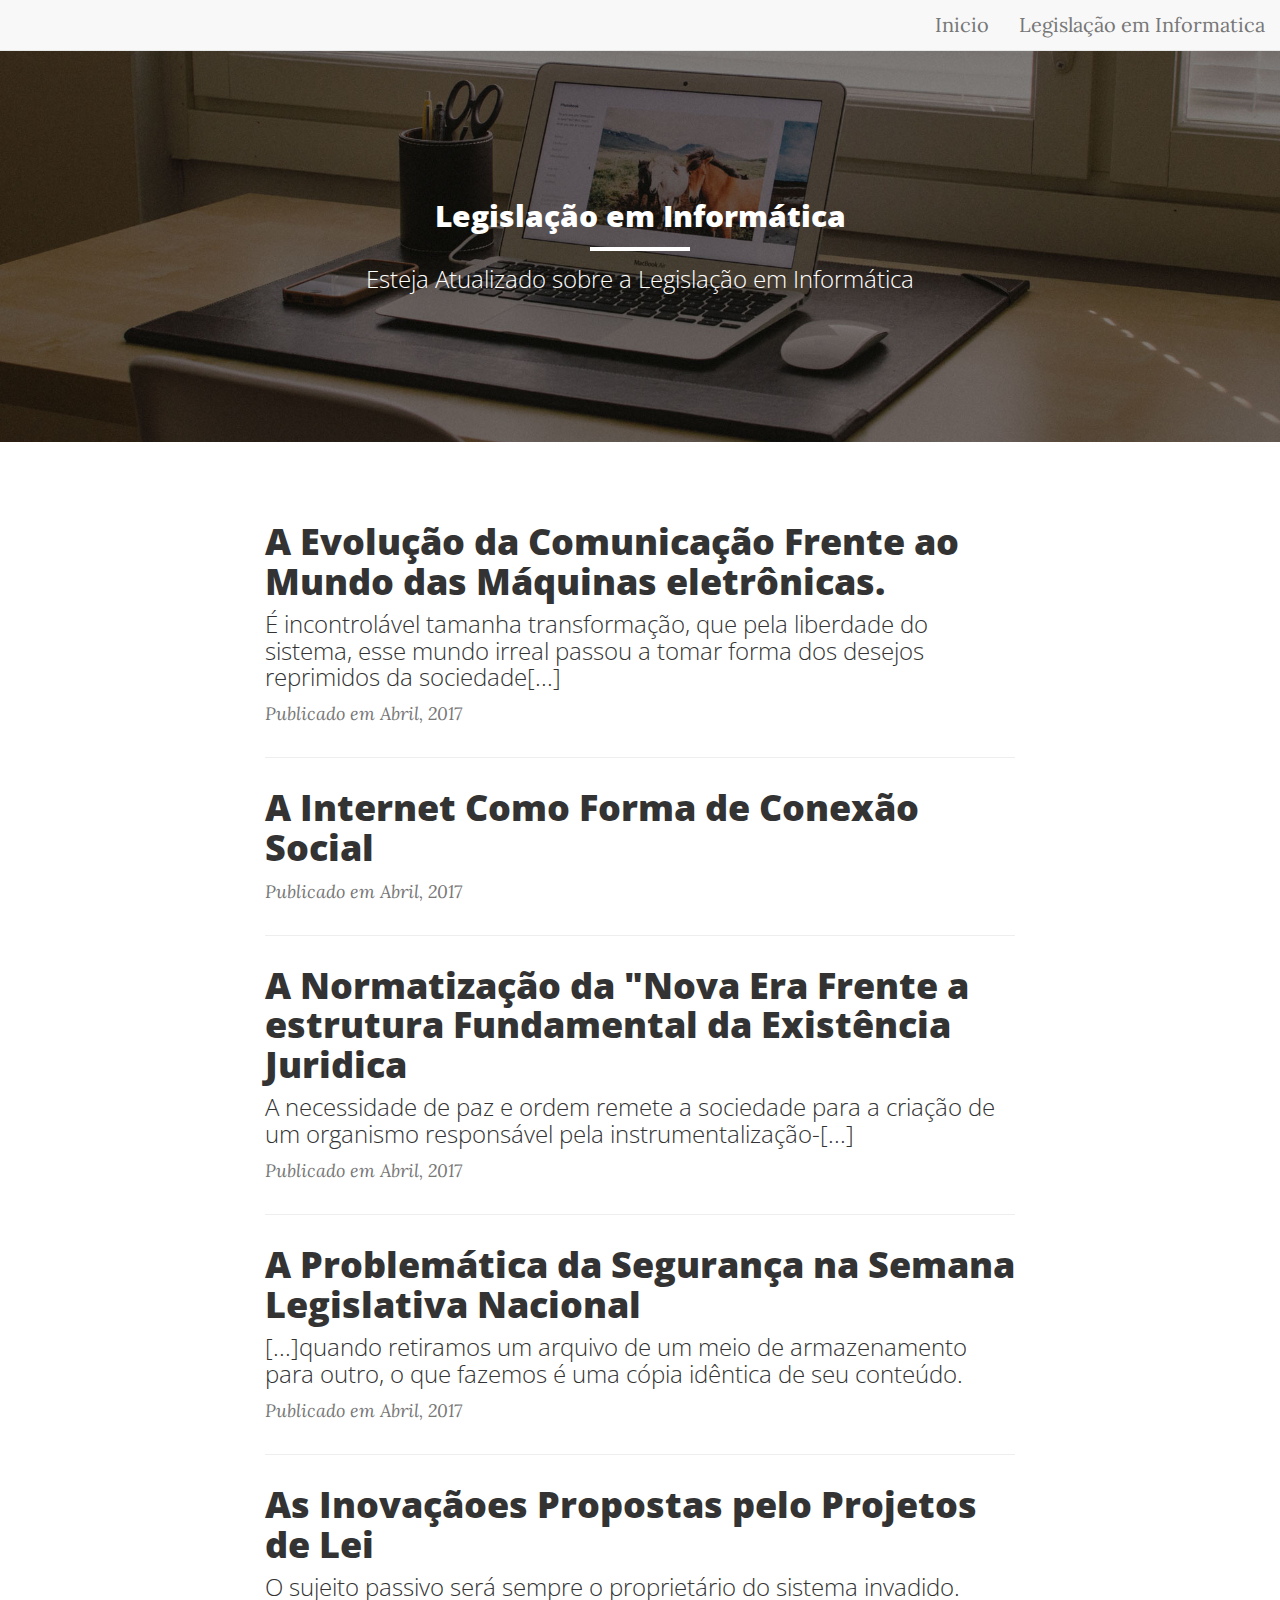
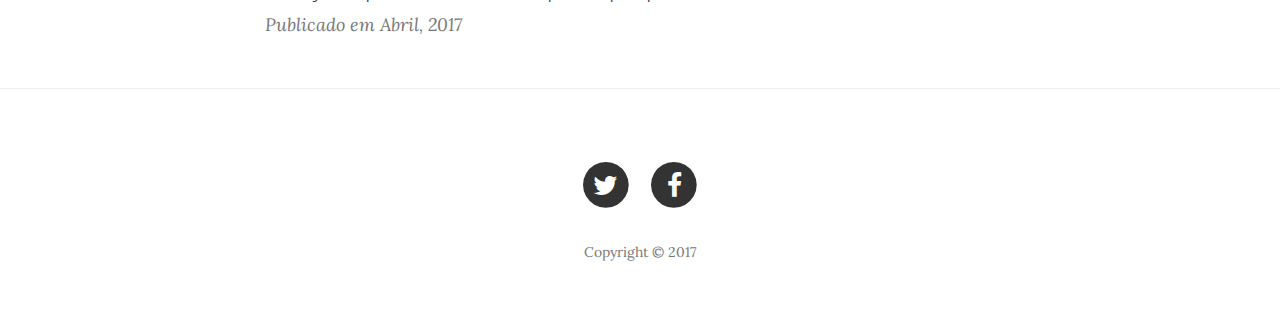
<file: leis/index.html>
<!DOCTYPE html>
<html lang="pt-br">

    <head>

        <meta charset="utf-8">
        <meta http-equiv="X-UA-Compatible" content="IE=edge">
        <meta name="viewport" content="width=device-width, initial-scale=1">
        <meta name="description" content="">
        <meta name="author" content="">
        <link rel="shortcut icon" href="../img/icone.png"/>

        <title>Legislação</title>

        <!-- Bootstrap Core CSS -->
        <link href="vendor/bootstrap/css/bootstrap.min.css" rel="stylesheet">

        <!-- Tema CSS -->
        <link href="css/clean-blog.min.css" rel="stylesheet">

        <!-- Fonts -->
        <link href="vendor/font-awesome/css/font-awesome.min.css" rel="stylesheet" type="text/css">
        <link href='https://fonts.googleapis.com/css?family=Lora:400,700,400italic,700italic' rel='stylesheet' type='text/css'>
        <link href='https://fonts.googleapis.com/css?family=Open+Sans:300italic,400italic,600italic,700italic,800italic,400,300,600,700,800' rel='stylesheet' type='text/css'>

    </head>

    <body>

        <!-- Nevegação -->
        <nav class="navbar navbar-default navbar-default navbar-fixed-top">
            <div class="container-fluid">

                <div class="navbar-header page-scroll">
                    <button type="button" class="navbar-toggle" data-toggle="collapse" data-target="#bs-example-navbar-collapse-1">
                        <span class="sr-only">Toggle navigation</span>
                        Menu <i class="fa fa-bars"></i>

                </div>

                <div class="collapse navbar-collapse" id="bs-example-navbar-collapse-1">
                    <ul class="nav navbar-nav navbar-right">
                        <li>
                            <a href="index.html">Inicio</a>
                        </li>
                        <li>
                            <a href="post.html">Legislação em Informatica</a>
                        </li>
                    </ul>
                </div>

            </div>

        </nav>

        <header class="intro-header" style="background-image: url('img/home-bg.jpg')">
            <div class="container">
                <<div class="row">
                    <div class="col-lg-8 col-lg-offset-2 col-md-10 col-md-offset-1">
                        <div class="site-heading">
                            <h2>Legislação em Informática</h2>
                            <hr class="small">
                            <span class="subheading">Esteja Atualizado sobre a Legislação em Informática</span>
                        </div>
                    </div>
                </div>
            </div>
        </header>

        <!-- Main Content -->
        <div class="container">
            <div class="row">
                <div class="col-lg-8 col-lg-offset-2 col-md-10 col-md-offset-1">
                    <div class="post-preview">
                        <a href="post.html">
                            <h2 class="post-title">
                                A Evolução da Comunicação Frente ao Mundo das Máquinas eletrônicas.
                            </h2>
                            <h3 class="post-subtitle">
                                É incontrolável tamanha transformação, que pela liberdade do sistema, esse mundo irreal passou a tomar forma dos desejos reprimidos da sociedade[...]
                            </h3>
                        </a>
                        <p class="post-meta">Publicado em Abril, 2017</p>
                    </div>
                    <hr>
                    <div class="post-preview">
                        <a href="post.html">
                            <h2 class="post-title">
                                A Internet Como Forma de Conexão Social
                            </h2>
                        </a>
                        <p class="post-meta">Publicado em Abril, 2017</p>
                    </div>
                    <hr>
                    <div class="post-preview">
                        <a href="post.html">
                            <h2 class="post-title">
                                A Normatização da "Nova Era Frente a estrutura Fundamental da Existência Juridica
                            </h2>
                            <h3 class="post-subtitle">
                                A necessidade de paz e ordem remete a sociedade para a criação de um organismo responsável pela instrumentalização-[...]
                            </h3>
                        </a>
                        <p class="post-meta">Publicado em Abril, 2017</p>
                    </div>
                    <hr>
                    <div class="post-preview">
                        <a href="post.html">
                            <h2 class="post-title">
                                A Problemática da Segurança na Semana Legislativa Nacional
                            </h2>
                            <h3 class="post-subtitle">
                                [...]quando retiramos um arquivo de um meio de armazenamento para outro, o que fazemos é uma cópia idêntica de seu conteúdo.
                            </h3>
                        </a>
                        <p class="post-meta">Publicado em Abril, 2017</p>
                    </div>
                    <hr>
                    <div class="post-preview">
                        <a href="post.html">
                            <h2 class="post-title">
                                As Inovaçãoes Propostas pelo Projetos de Lei
                            </h2>
                            <h3 class="post-subtitle">
                                O sujeito passivo será sempre o proprietário do sistema invadido.
                            </h3>
                        </a>
                        <p class="post-meta">Publicado em Abril, 2017</p>
                    </div>                
                </div>
            </div>
        </div>

        <hr>


        <footer>
            <div class="container">
                <div class="row">
                    <div class="col-lg-8 col-lg-offset-2 col-md-10 col-md-offset-1">
                        <ul class="list-inline text-center">
                            <li>
                                <a href="#">
                                    <span class="fa-stack fa-lg">
                                        <i class="fa fa-circle fa-stack-2x"></i>
                                        <i class="fa fa-twitter fa-stack-1x fa-inverse"></i>
                                    </span>
                                </a>
                            </li>
                            <li>
                                <a href="#">
                                    <span class="fa-stack fa-lg">
                                        <i class="fa fa-circle fa-stack-2x"></i>
                                        <i class="fa fa-facebook fa-stack-1x fa-inverse"></i>
                                    </span>
                                </a>
                            </li>                        
                        </ul>
                        <p class="copyright text-muted">Copyright &copy; 2017</p>
                    </div>
                </div>
            </div>
        </footer>


        <script src="vendor/jquery/jquery.min.js"></script>


        <script src="vendor/bootstrap/js/bootstrap.min.js"></script>


        <script src="js/jqBootstrapValidation.js"></script>
        <script src="js/contact_me.js"></script>


        <script src="js/clean-blog.min.js"></script>

    </body>

</html>
</file>
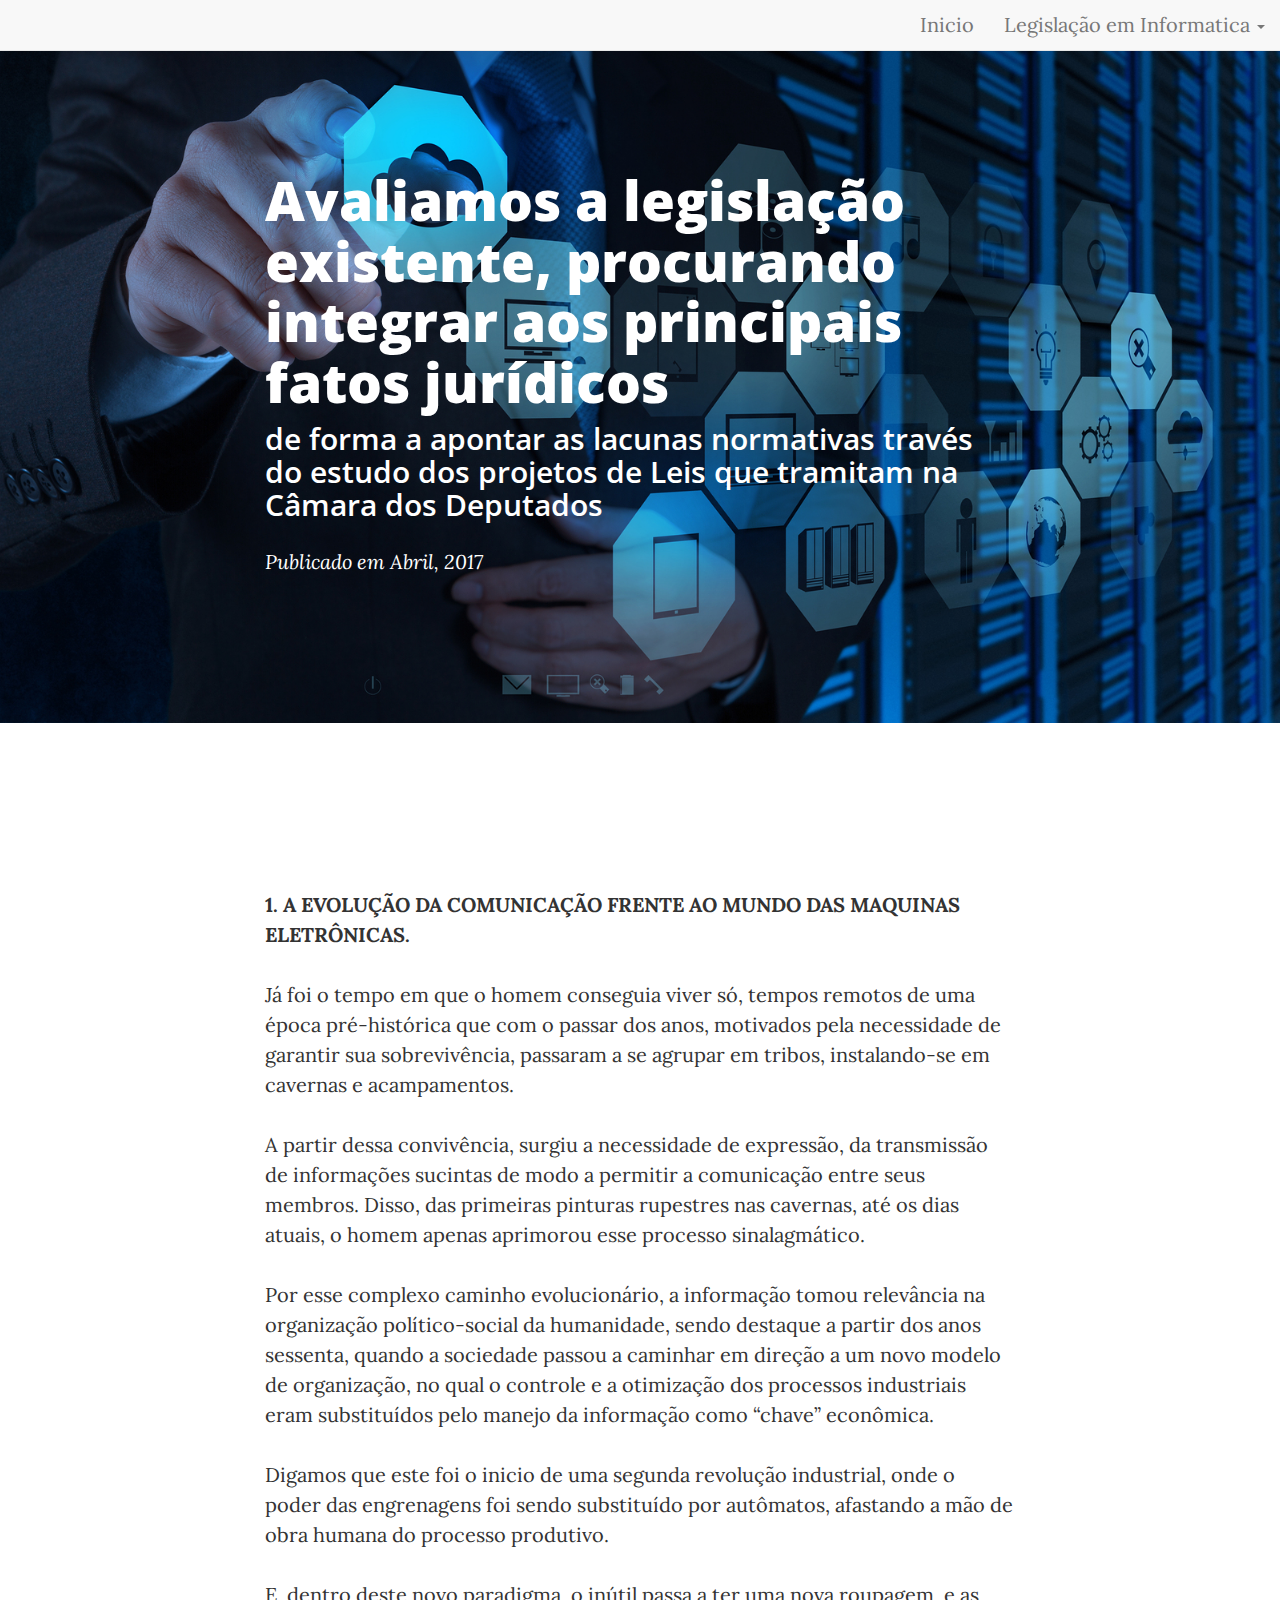
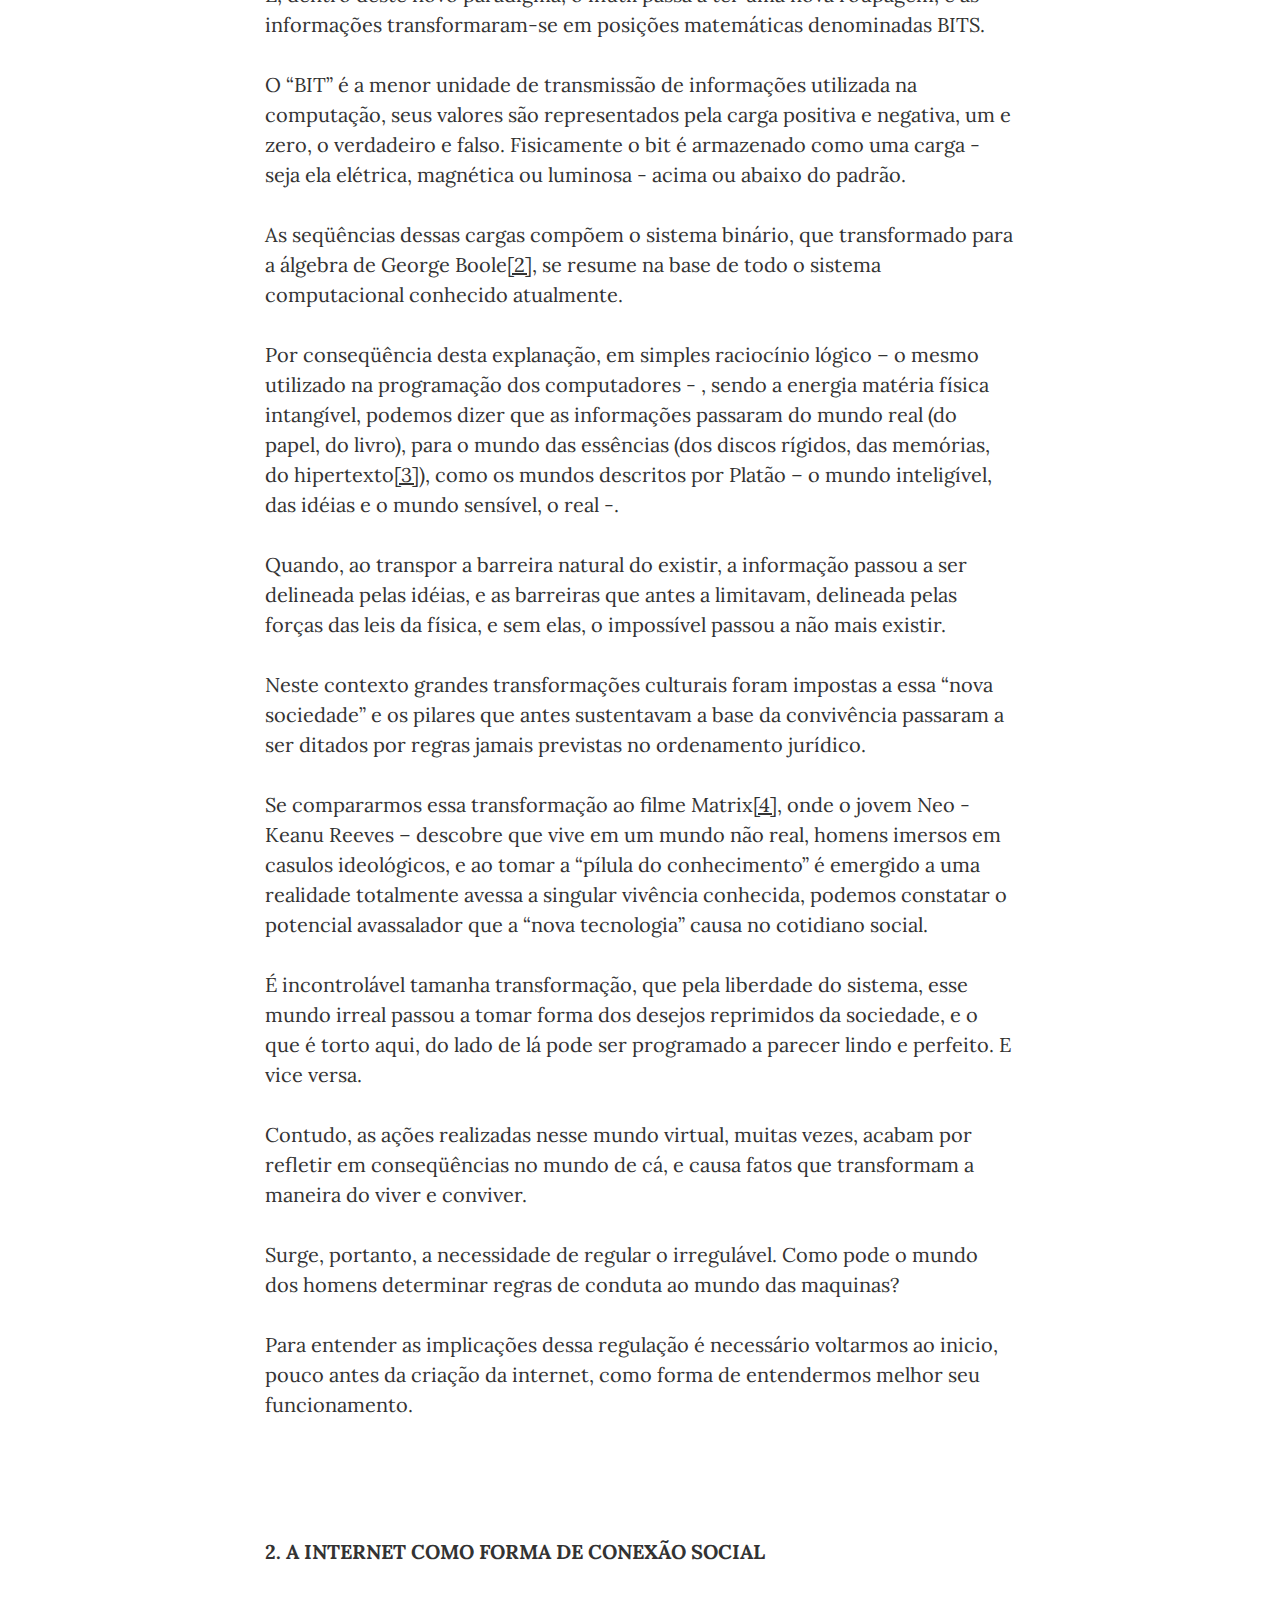
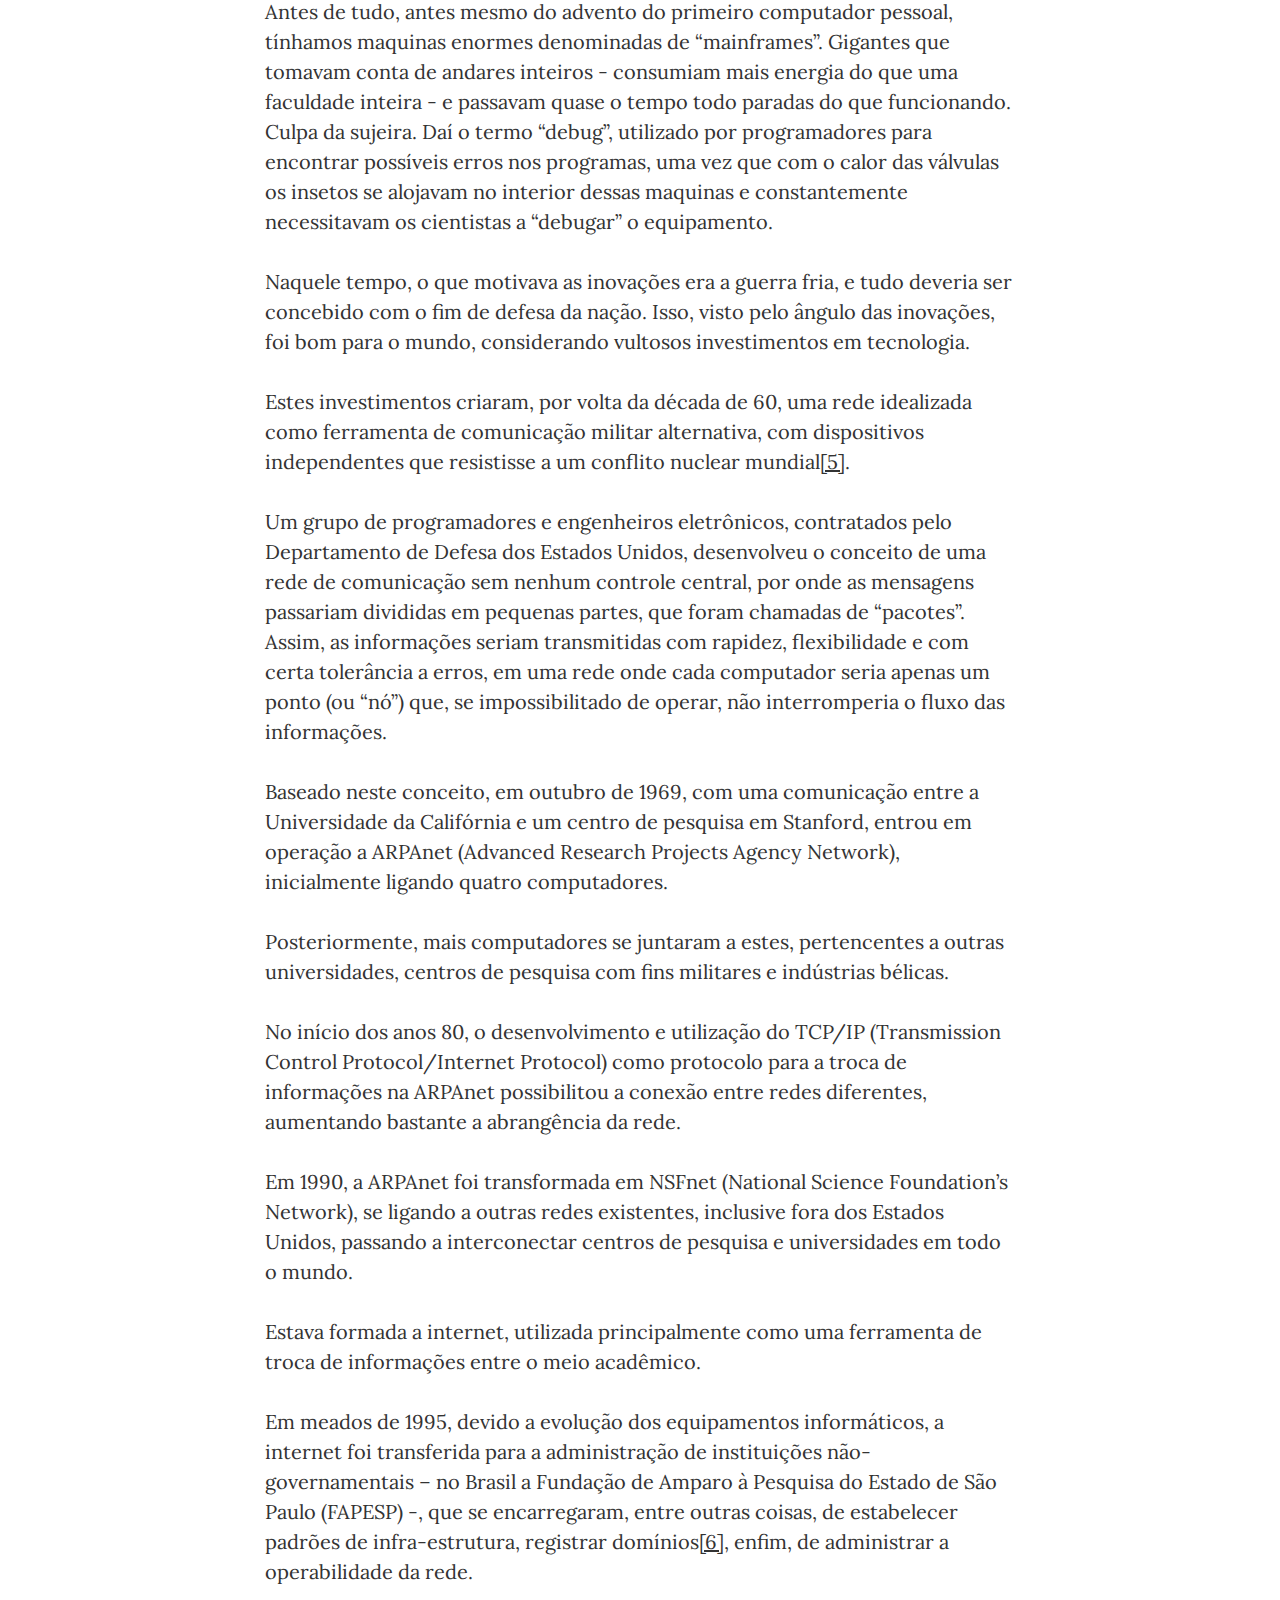
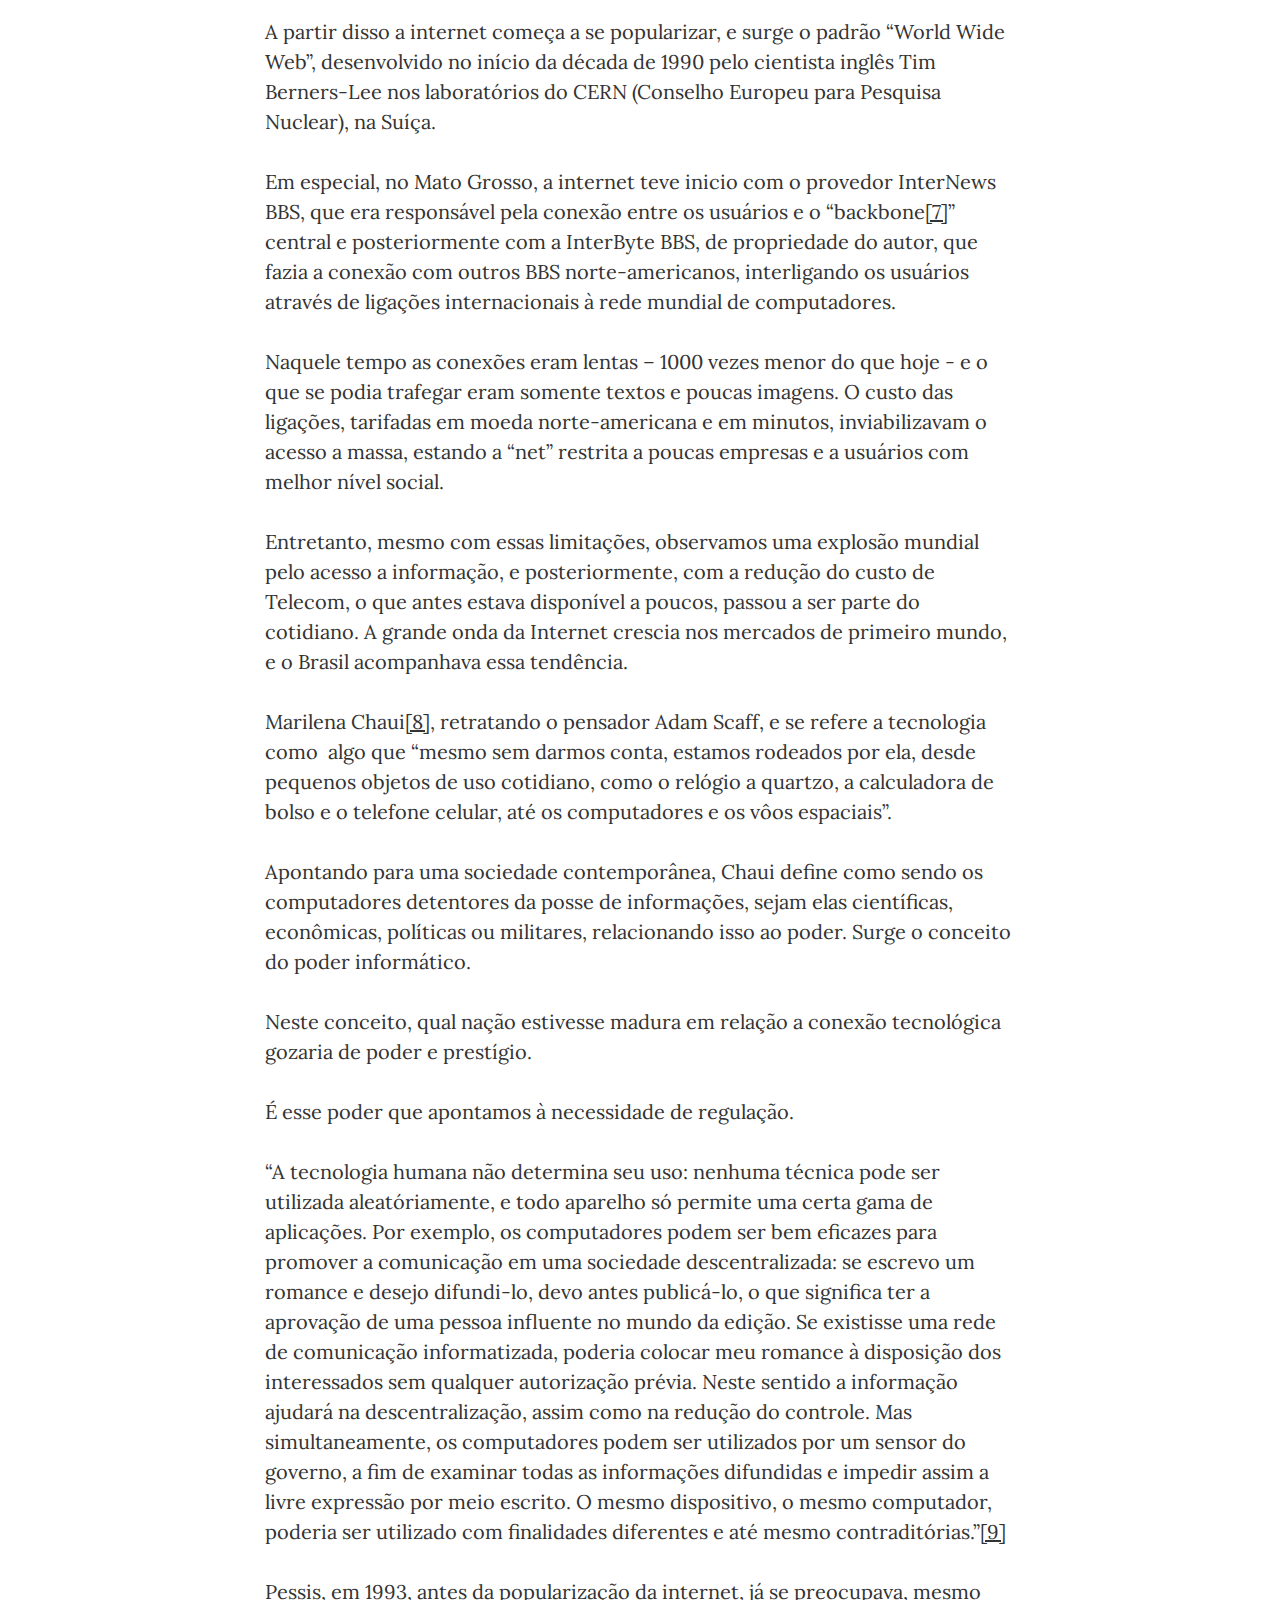
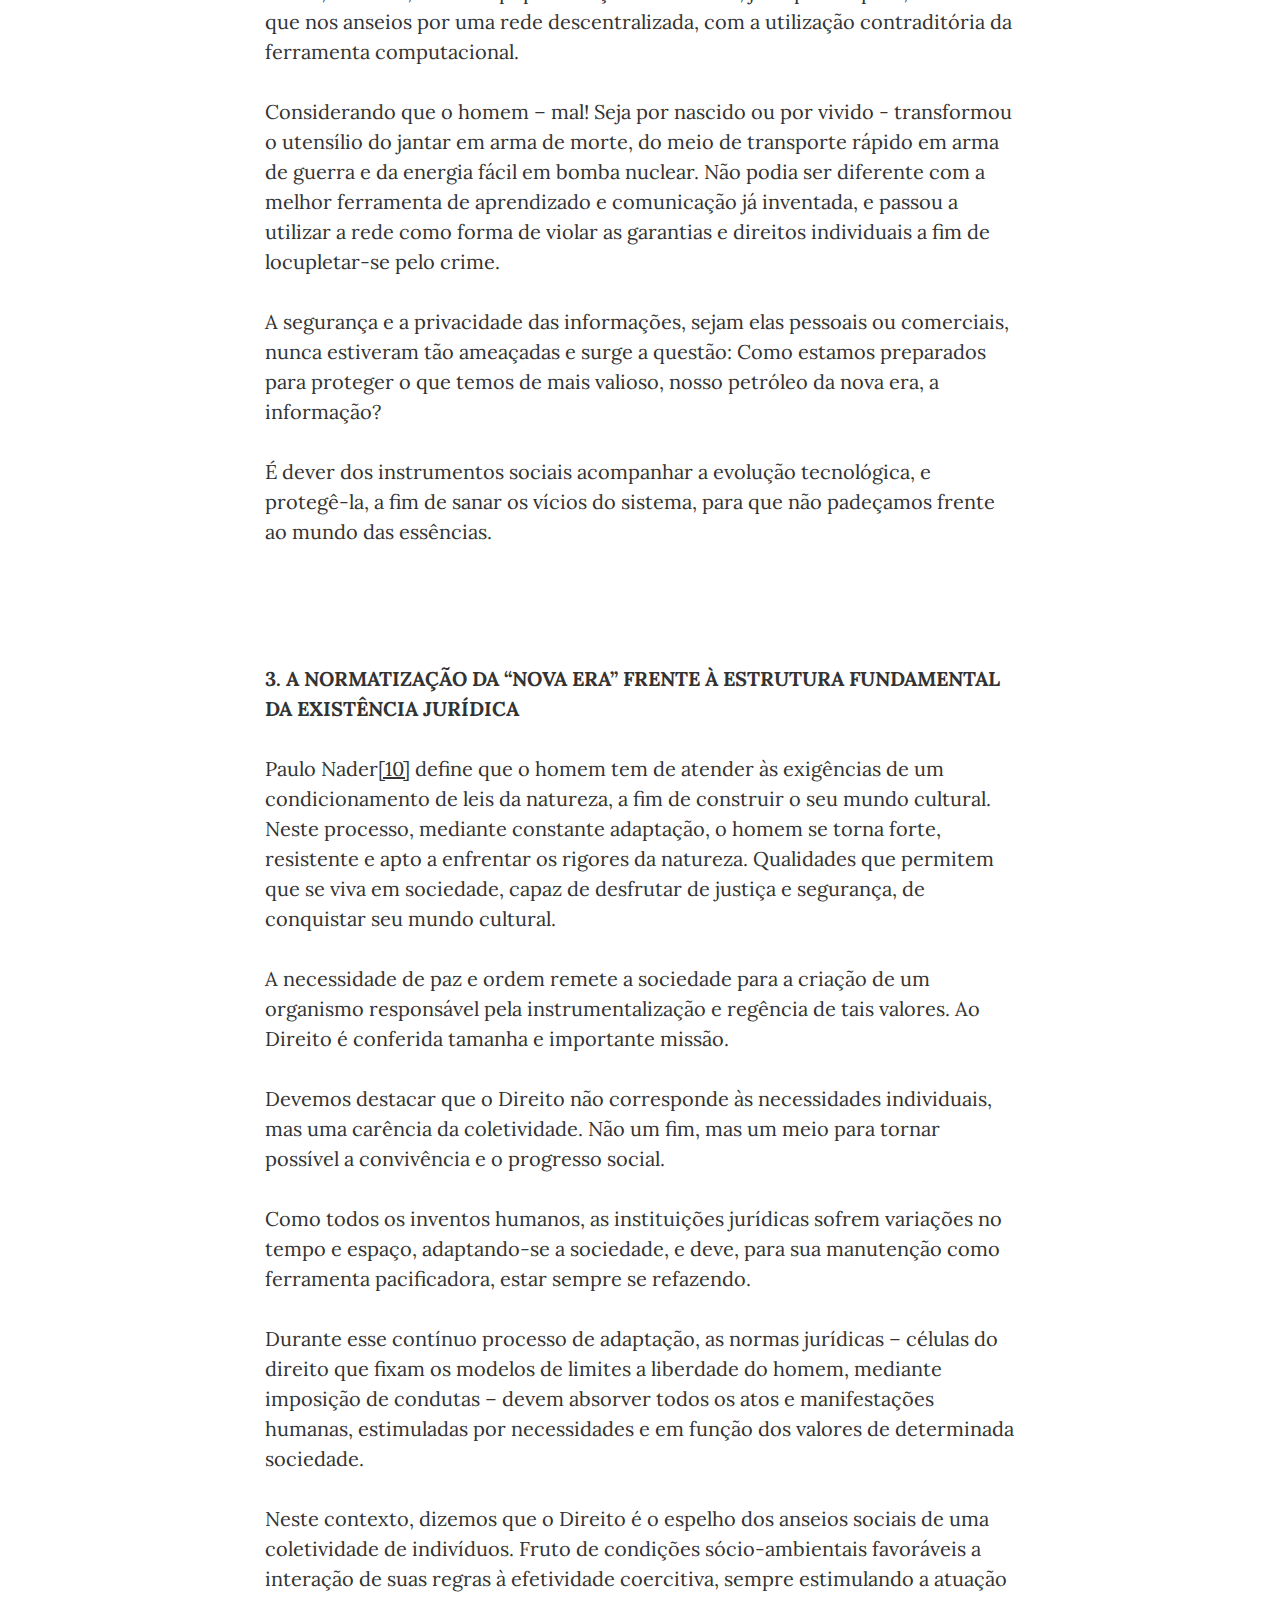
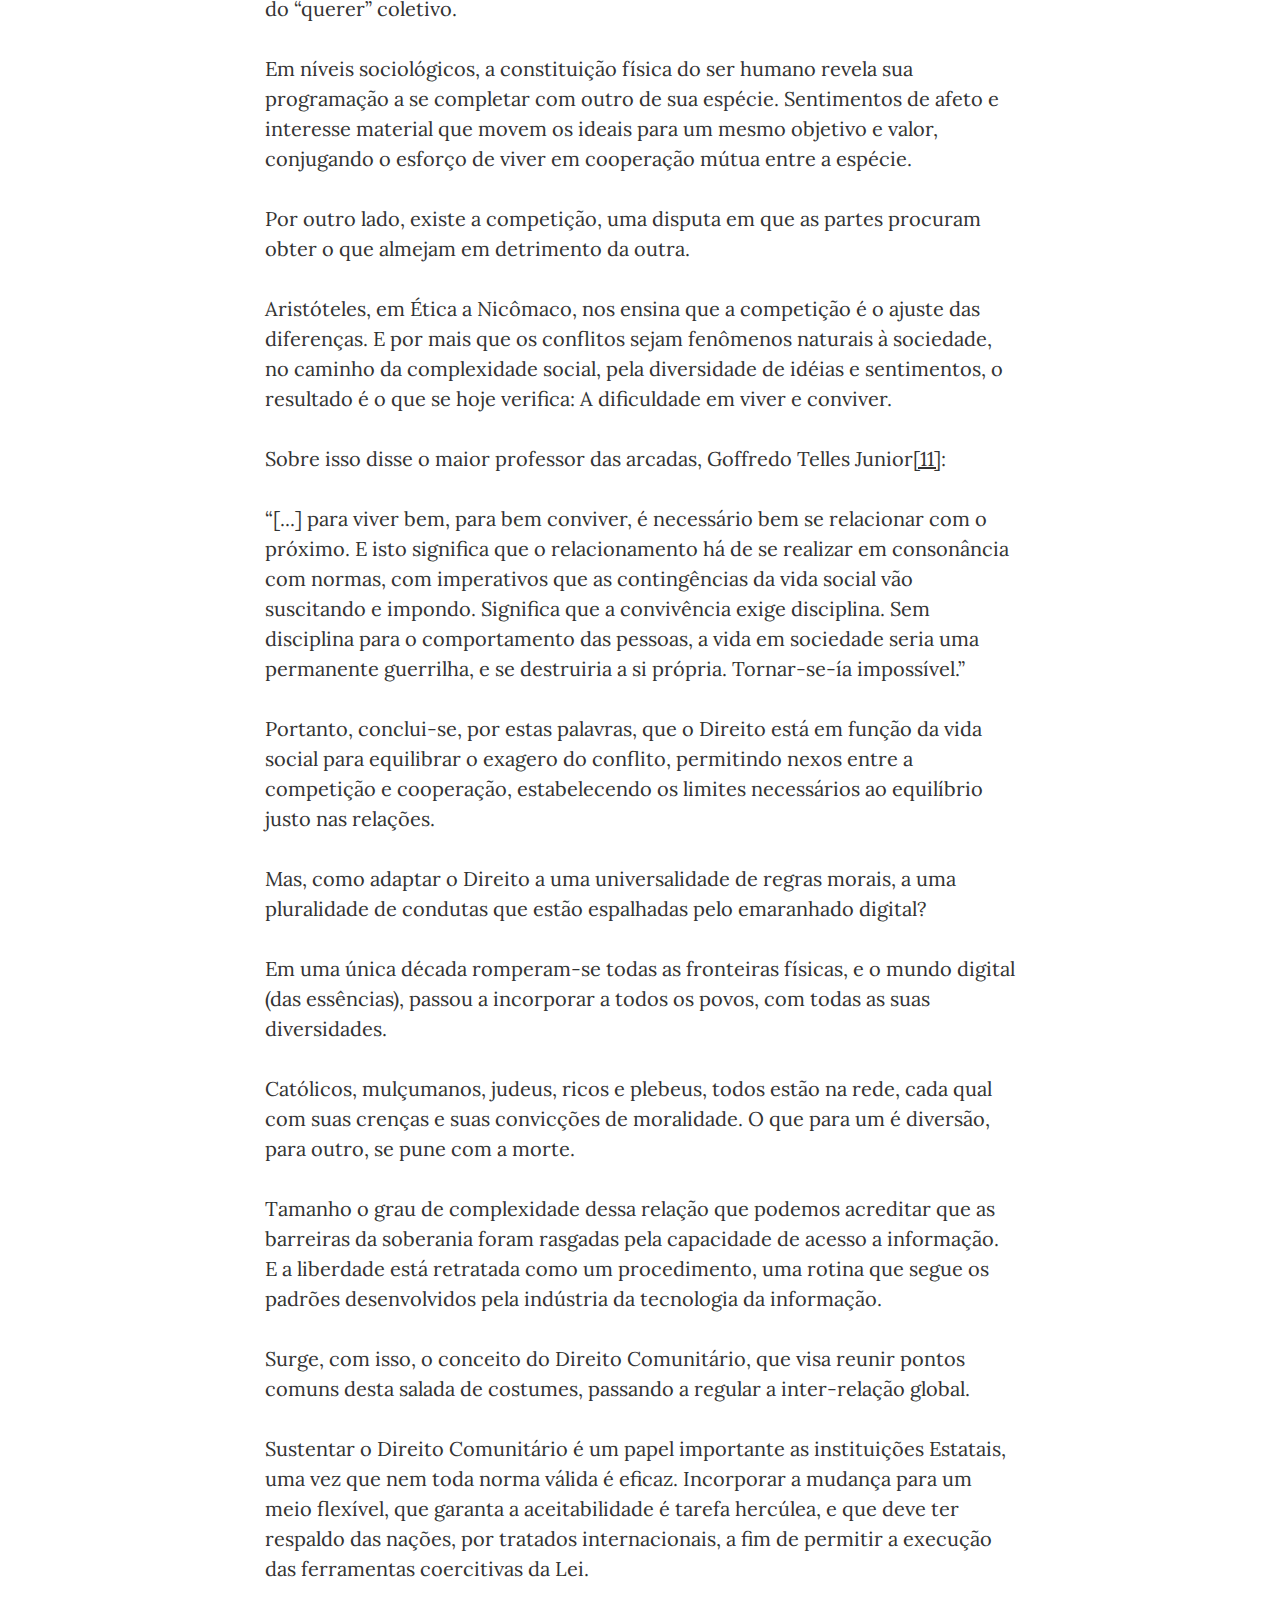
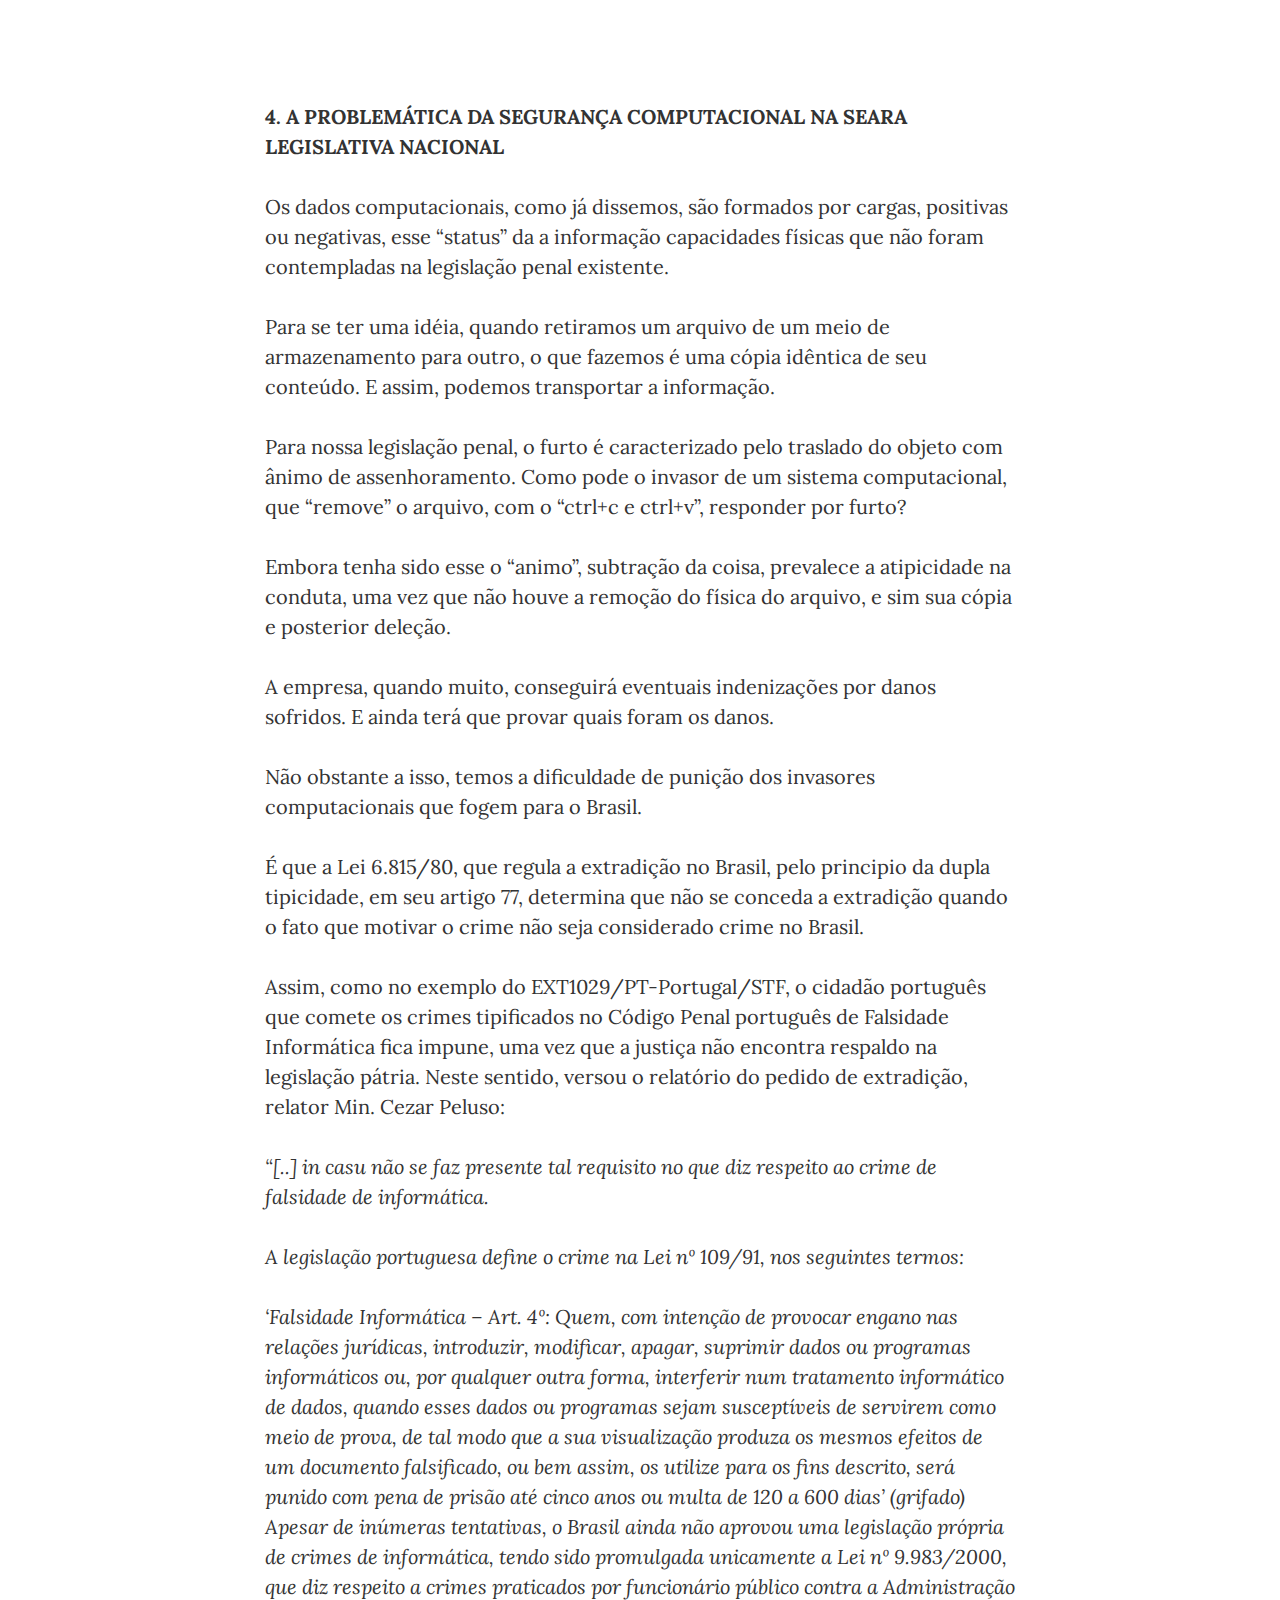
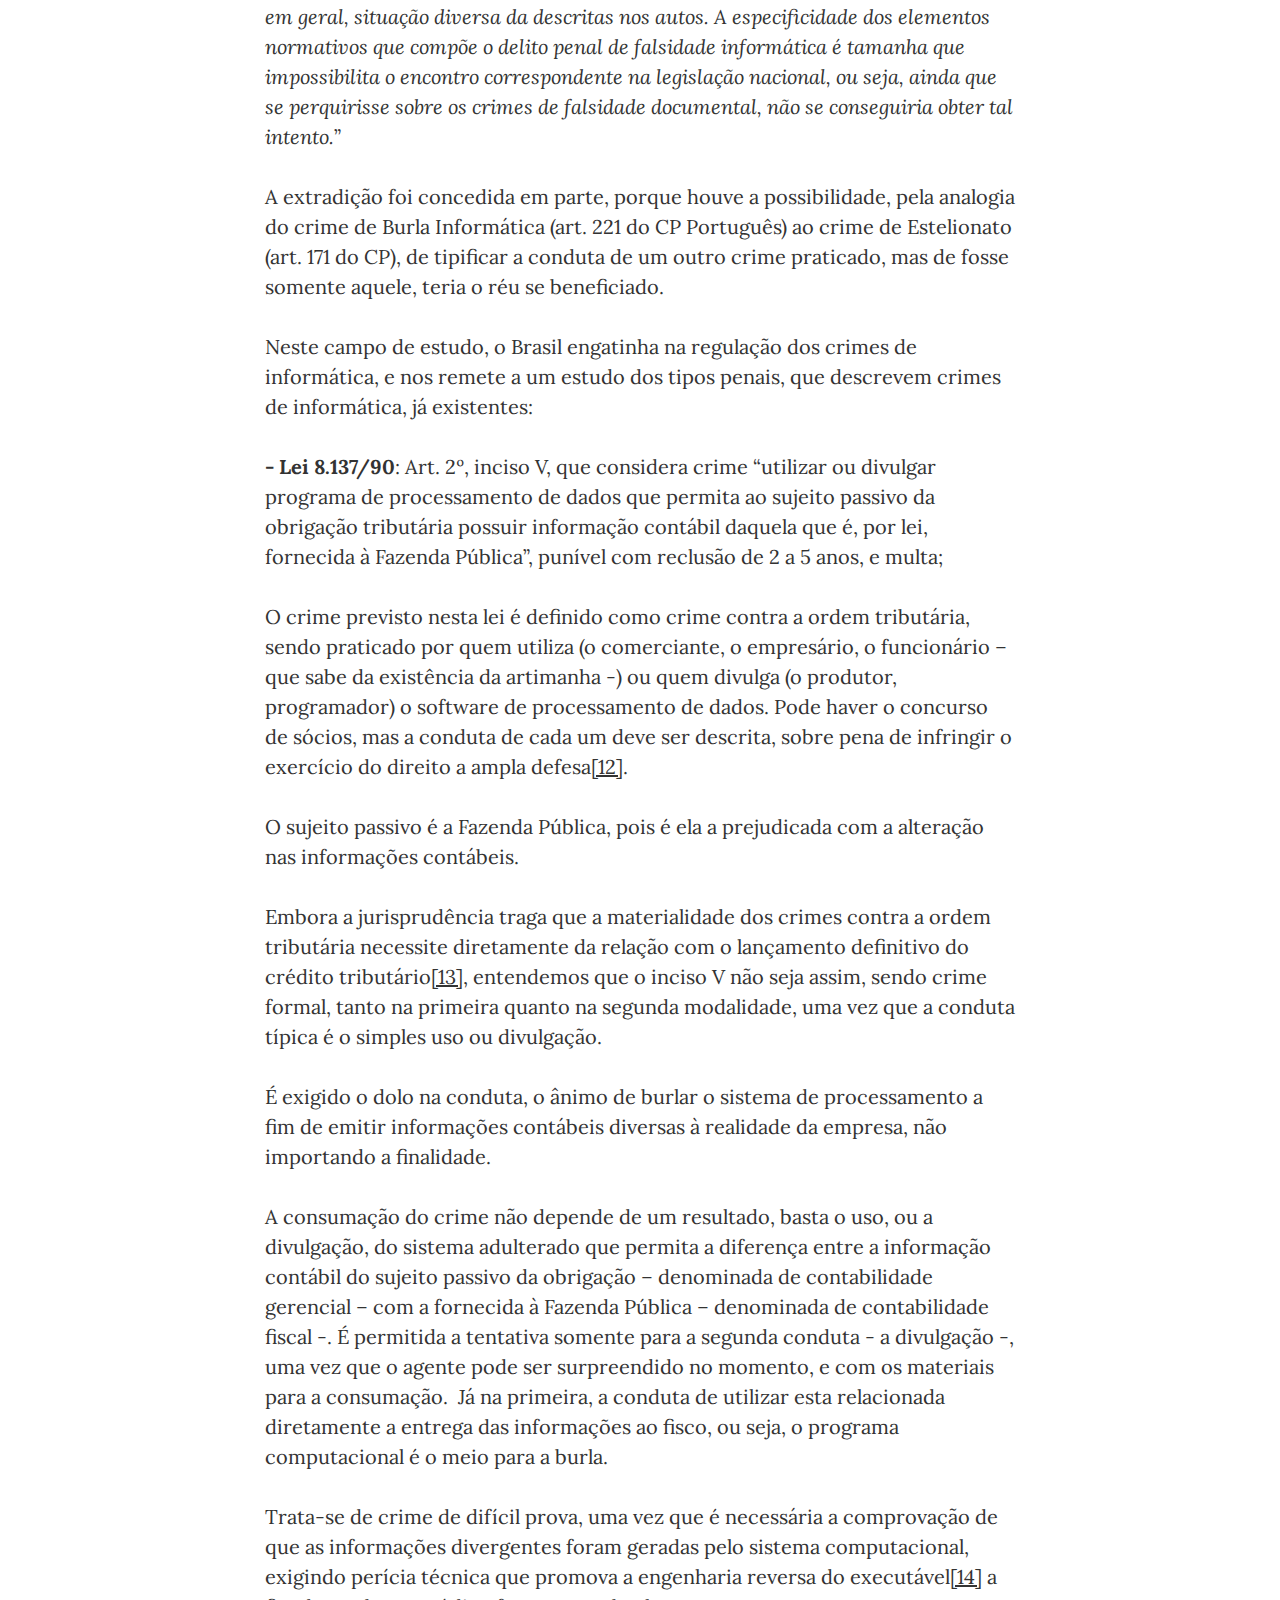
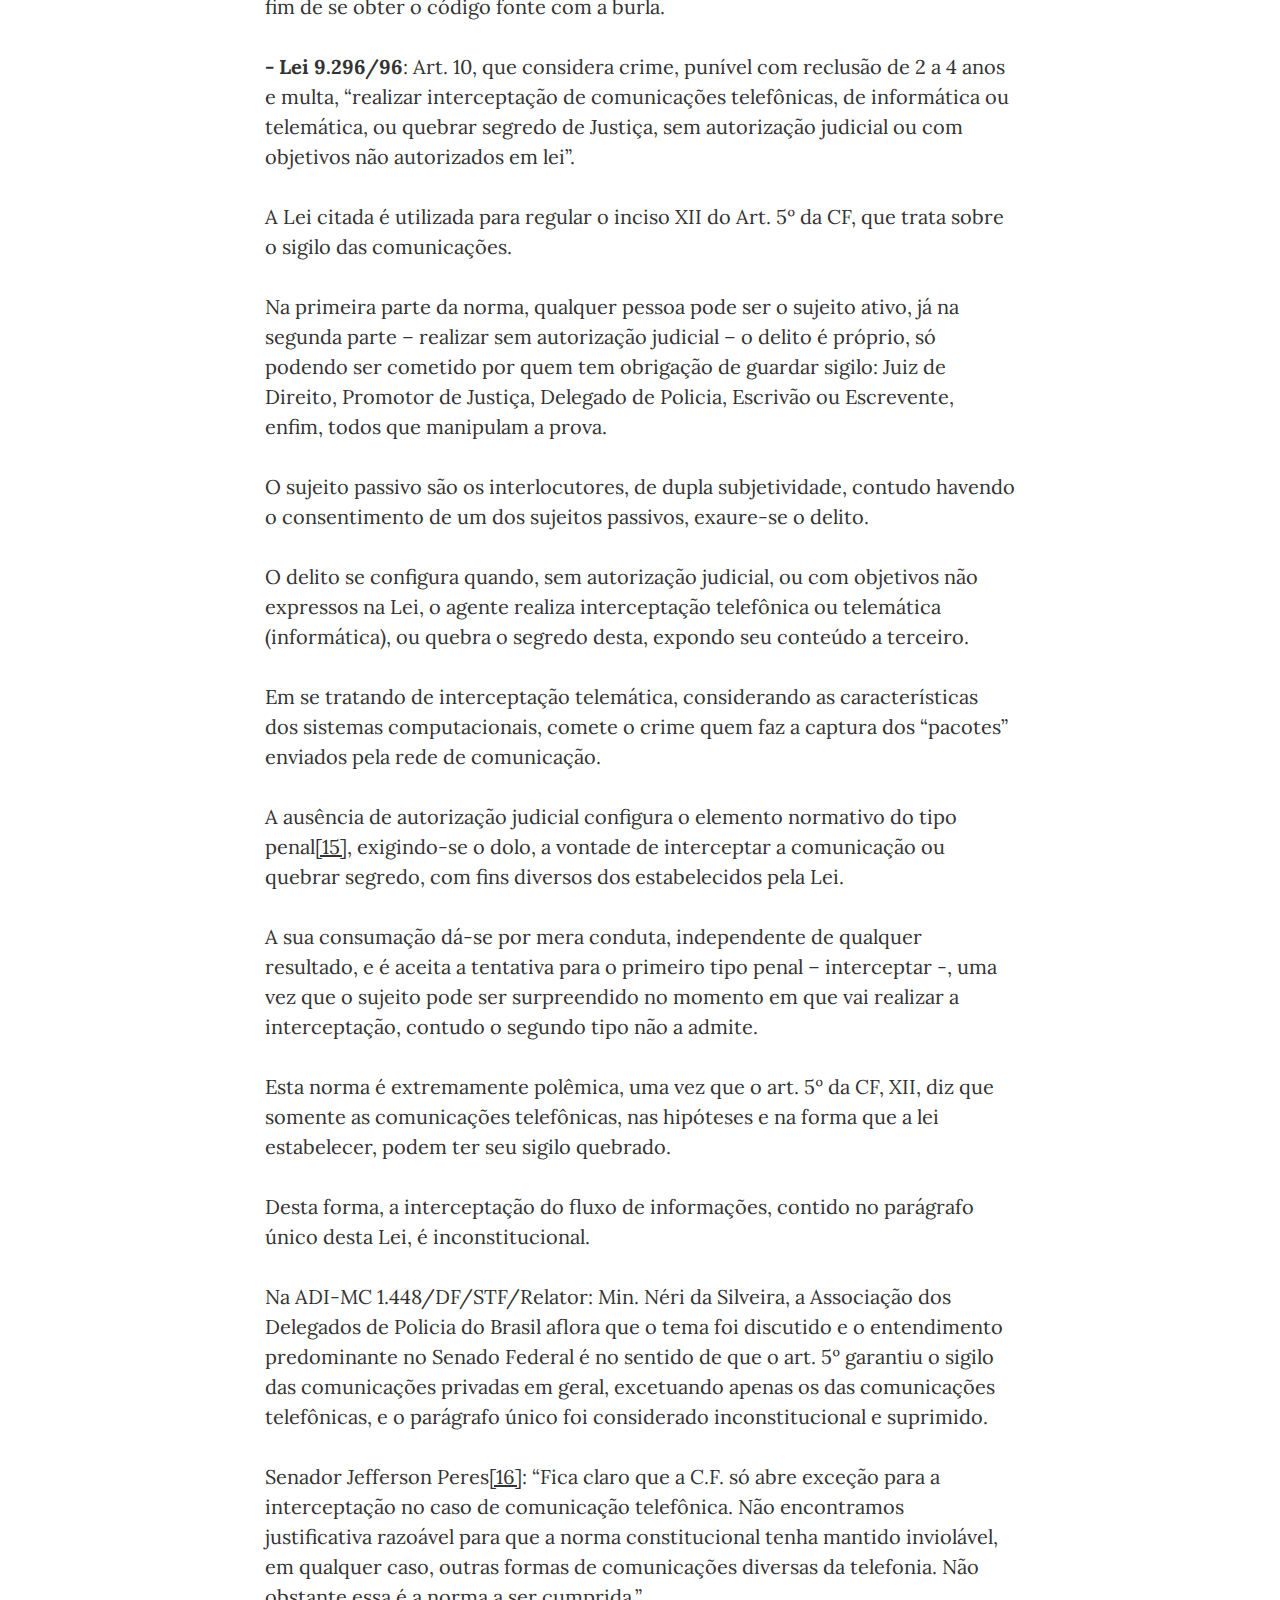
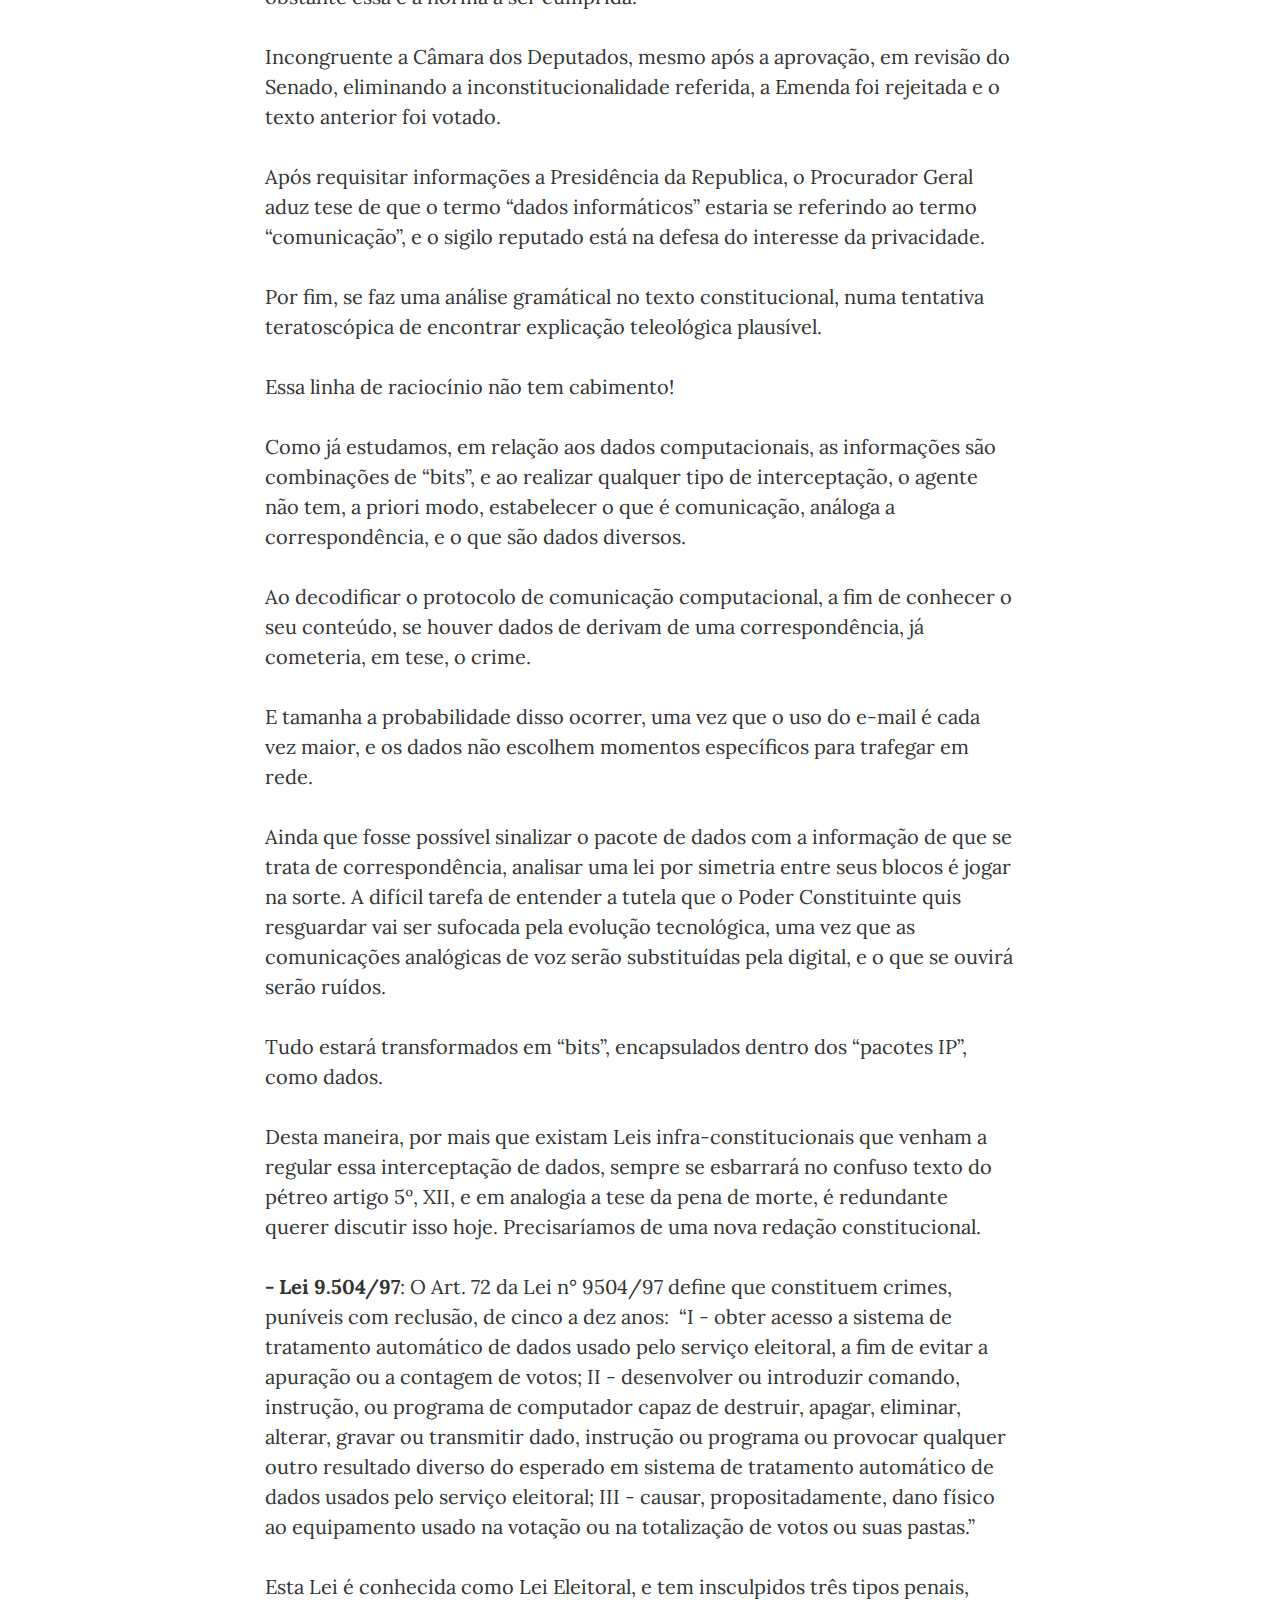
<file: leis/post.html>
<!DOCTYPE html>
<html lang="pt-br">

    <head>

        <meta charset="utf-8">
        <meta http-equiv="X-UA-Compatible" content="IE=edge">
        <meta name="viewport" content="width=device-width, initial-scale=1">
        <meta name="description" content="">
        <meta name="author" content="">
        <link rel="shortcut icon" href="../img/icone.png"/>

        <title>Legislação</title>

        <!-- Bootstrap Core CSS -->
        <link href="vendor/bootstrap/css/bootstrap.min.css" rel="stylesheet">

        <!-- Tema CSS -->
        <link href="css/clean-blog.min.css" rel="stylesheet">

        <!-- Fonts -->
        <link href="vendor/font-awesome/css/font-awesome.min.css" rel="stylesheet" type="text/css">
        <link href='https://fonts.googleapis.com/css?family=Lora:400,700,400italic,700italic' rel='stylesheet' type='text/css'>
        <link href='https://fonts.googleapis.com/css?family=Open+Sans:300italic,400italic,600italic,700italic,800italic,400,300,600,700,800' rel='stylesheet' type='text/css'>

    </head>

    <body>


        <nav class="navbar navbar-default navbar-default navbar-fixed-top">
            <div class="container-fluid">

                <div class="navbar-header page-scroll">
                    <button type="button" class="navbar-toggle" data-toggle="collapse" data-target="#bs-example-navbar-collapse-1">
                        <span class="sr-only">Toggle navigation</span>
                        Menu <i class="fa fa-bars"></i>                    
                </div>


                <div class="collapse navbar-collapse" id="bs-example-navbar-collapse-1">
                    <ul class="nav navbar-nav navbar-right">
                        <li>
                            <a href="index.html">Inicio</a>
                        </li>
                        <li>                            
                            <a class="dropdown-toggle" data-toggle="dropdown" href="post.html">Legislação em Informatica <span class="caret"></span></a>
                            <ul class="dropdown-menu">
                                <li><a href="#T1">1. A Evolução da Comunicação</a></li>
                                <li><a href="#T2">2. A Internet como Forma de Conexão Social</a></li>                                
                                <li><a href="#T3">3. A Normatização da “Nova Era”</a></li>
                                <li><a href="#T4">4. A Problemática da Segurança Computacional</a></li>
                                <li><a href="#T5">5. A Inovações Propostas Pelos Projetos de Lei</a></li>
                                <li><a href="#T6">6. Download das Leis da Infomática</a></li>
                            </ul>
                        </li>
                    </ul>
                </div>
            </div>
        </nav>

        <header class="intro-header" style="background-image: url('img/123412342.jpg')">

            <div class="container">
                <div class="row">
                    <div class="col-lg-8 col-lg-offset-2 col-md-10 col-md-offset-1">
                        <div class="post-heading">
                            <h1>Avaliamos a legislação existente, procurando integrar aos principais fatos jurídicos</h1>
                            <h2 class="subheading"> de forma a apontar as lacunas normativas través do estudo dos projetos de Leis que tramitam na Câmara dos Deputados</h2>
                            <span class="meta">Publicado em Abril, 2017</span>
                        </div>
                    </div>
                </div>
            </div>
        </header>

        <article>
            <div class="container">
                <div class="row">
                    <div class="col-lg-8 col-lg-offset-2 col-md-10 col-md-offset-1">



                        <P id="T1"></P>
                        <br><br>                        
                        <P><STRONG>1. A EVOLUÇÃO DA COMUNICAÇÃO FRENTE AO MUNDO DAS MAQUINAS ELETRÔNICAS.</STRONG></P>
                        <P>Já foi o tempo em que o homem conseguia viver só, tempos remotos de uma época pré-histórica que com o passar dos anos, motivados pela necessidade de garantir sua sobrevivência, passaram a se agrupar em tribos, instalando-se em cavernas e acampamentos.</P>
                        <P>A partir dessa convivência, surgiu a necessidade de expressão, da transmissão de informações sucintas de modo a permitir a comunicação entre seus membros. Disso, das primeiras pinturas rupestres nas cavernas, até os dias atuais, o homem apenas aprimorou esse processo sinalagmático.</P>
                        <P>Por esse complexo caminho evolucionário, a informação tomou relevância na organização político-social da humanidade, sendo destaque a partir dos anos sessenta, quando a sociedade passou a caminhar em direção a um novo modelo de organização, no qual o controle e a otimização dos processos industriais eram substituídos pelo manejo da informação como “chave” econômica.</P>
                        <P>Digamos que este foi o inicio de uma segunda revolução industrial, onde o poder das engrenagens foi sendo substituído por autômatos, afastando a mão de obra humana do processo produtivo.</P>
                        <P>E, dentro deste novo paradigma, o inútil passa a ter uma nova roupagem, e as informações transformaram-se em posições matemáticas denominadas BITS.</P>
                        <P>O “BIT” é a menor unidade de transmissão de informações utilizada na computação, seus valores são representados pela carga positiva e negativa, um e zero, o verdadeiro e falso. Fisicamente o bit é armazenado como uma carga - seja ela elétrica, magnética ou luminosa - acima ou abaixo do padrão.</P>
                        <P>As seqüências dessas cargas compõem o sistema binário, que transformado para a álgebra de George Boole<A title="" href="#_ftn2" name=_ftnref2>[2]</A>, se resume na base de todo o sistema computacional conhecido atualmente.</P>
                        <P>Por conseqüência desta explanação, em simples raciocínio lógico – o mesmo utilizado na programação dos computadores - , sendo a energia matéria física intangível, podemos dizer que as informações passaram do mundo real (do papel, do livro), para o mundo das essências (dos discos rígidos, das memórias, do hipertexto<A title="" href="#_ftn3" name=_ftnref3>[3]</A>), como os mundos descritos por Platão – o mundo inteligível, das idéias e o mundo sensível, o real -. </P>
                        <P>Quando, ao transpor a barreira natural do existir, a informação passou a ser delineada pelas idéias, e as barreiras que antes a limitavam, delineada pelas forças das leis da física, e sem elas, o impossível passou a não mais existir. </P>
                        <P>Neste contexto grandes transformações culturais foram impostas a essa “nova sociedade” e os pilares que antes sustentavam a base da convivência passaram a ser ditados por regras jamais previstas no ordenamento jurídico.</P>
                        <P>Se compararmos essa transformação ao filme Matrix<A title="" href="#_ftn4" name=_ftnref4>[4]</A>, onde o jovem Neo - Keanu Reeves – descobre que vive em um mundo não real, homens imersos em casulos ideológicos, e ao tomar a “pílula do conhecimento” é emergido a uma realidade totalmente avessa a singular vivência conhecida, podemos constatar o potencial avassalador que a “nova tecnologia” causa no cotidiano social.</P>
                        <P>É incontrolável tamanha transformação, que pela liberdade do sistema, esse mundo irreal passou a tomar forma dos desejos reprimidos da sociedade, e o que é torto aqui, do lado de lá pode ser programado a parecer lindo e perfeito. E vice versa.</P>
                        <P>Contudo, as ações realizadas nesse mundo virtual, muitas vezes, acabam por refletir em conseqüências no mundo de cá, e causa fatos que transformam a maneira do viver e conviver.</P>
                        <P>Surge, portanto, a necessidade de regular o irregulável. Como pode o mundo dos homens determinar regras de conduta ao mundo das maquinas?</P>
                        <P>Para entender as implicações dessa regulação é necessário voltarmos ao inicio, pouco antes da criação da internet, como forma de entendermos melhor seu funcionamento.</P>
                        <P id="T2"></P>
                        <br><br>
                        <P><STRONG>2. A INTERNET COMO FORMA DE CONEXÃO SOCIAL</STRONG></P>
                        <P>Antes de tudo, antes mesmo do advento do primeiro computador pessoal, tínhamos maquinas enormes denominadas de “mainframes”. Gigantes que tomavam conta de andares inteiros - consumiam mais energia do que uma faculdade inteira - e passavam quase o tempo todo paradas do que funcionando. Culpa da sujeira. Daí o termo “debug”, utilizado por programadores para encontrar possíveis erros nos programas, uma vez que com o calor das válvulas os insetos se alojavam no interior dessas maquinas e constantemente necessitavam os cientistas a “debugar” o equipamento.</P>
                        <P>Naquele tempo, o que motivava as inovações era a guerra fria, e tudo deveria ser concebido com o fim de defesa da nação. Isso, visto pelo ângulo das inovações, foi bom para o mundo, considerando vultosos investimentos em tecnologia.</P>
                        <P>Estes investimentos criaram, por volta da década de 60, uma rede idealizada como ferramenta de comunicação militar alternativa, com dispositivos independentes que resistisse a um conflito nuclear mundial<A title="" href="#_ftn5" name=_ftnref5>[5]</A>.</P>
                        <P>Um grupo de programadores e engenheiros eletrônicos, contratados pelo Departamento de Defesa dos Estados Unidos, desenvolveu o conceito de uma rede de comunicação sem nenhum controle central, por onde as mensagens passariam divididas em pequenas partes, que foram chamadas de “pacotes”. Assim, as informações seriam transmitidas com rapidez, flexibilidade e com certa tolerância a erros, em uma rede onde cada computador seria apenas um ponto (ou “nó”) que, se impossibilitado de operar, não interromperia o fluxo das informações.</P>
                        <P>Baseado neste conceito, em outubro de 1969, com uma comunicação entre a Universidade da Califórnia e um centro de pesquisa em Stanford, entrou em operação a ARPAnet (Advanced Research Projects Agency Network), inicialmente ligando quatro computadores. </P>
                        <P>Posteriormente, mais computadores se juntaram a estes, pertencentes a outras universidades, centros de pesquisa com fins militares e indústrias bélicas.</P>
                        <P>No início dos anos 80, o desenvolvimento e utilização do TCP/IP (Transmission Control Protocol/Internet Protocol) como protocolo para a troca de informações na ARPAnet possibilitou a conexão entre redes diferentes, aumentando bastante a abrangência da rede. </P>
                        <P>Em 1990, a ARPAnet foi transformada em NSFnet (National Science Foundation’s Network), se ligando a outras redes existentes, inclusive fora dos Estados Unidos, passando a interconectar centros de pesquisa e universidades em todo o mundo. </P>
                        <P>Estava formada a internet, utilizada principalmente como uma ferramenta de troca de informações entre o meio acadêmico.</P>
                        <P>Em meados de 1995, devido a evolução dos equipamentos informáticos, a internet foi transferida para a administração de instituições não-governamentais – no Brasil a Fundação de Amparo à Pesquisa do Estado de São Paulo (FAPESP) -, que se encarregaram, entre outras coisas, de estabelecer padrões de infra-estrutura, registrar domínios<A title="" href="#_ftn6" name=_ftnref6>[6]</A>, enfim, de administrar a operabilidade da rede.</P>
                        <P>A partir disso a internet começa a se popularizar, e surge o padrão “World Wide Web”, desenvolvido no início da década de 1990 pelo cientista inglês Tim Berners-Lee nos laboratórios do CERN (Conselho Europeu para Pesquisa Nuclear), na Suíça.</P>
                        <P>Em especial, no Mato Grosso, a internet teve inicio com o provedor InterNews BBS, que era responsável pela conexão entre os usuários e o “backbone<A title="" href="#_ftn7" name=_ftnref7>[7]</A>” central e posteriormente com a InterByte BBS, de propriedade do autor, que fazia a conexão com outros BBS norte-americanos, interligando os usuários através de ligações internacionais à rede mundial de computadores.</P>
                        <P>Naquele tempo as conexões eram lentas – 1000 vezes menor do que hoje - e o que se podia trafegar eram somente textos e poucas imagens. O custo das ligações, tarifadas em moeda norte-americana e em minutos, inviabilizavam o acesso a massa, estando a “net” restrita a poucas empresas e a usuários com melhor nível social.</P>
                        <P>Entretanto, mesmo com essas limitações, observamos uma explosão mundial pelo acesso a informação, e posteriormente, com a redução do custo de Telecom, o que antes estava disponível a poucos, passou a ser parte do cotidiano. A grande onda da Internet crescia nos mercados de primeiro mundo, e o Brasil acompanhava essa tendência.</P>
                        <P>Marilena Chaui<A title="" href="#_ftn8" name=_ftnref8>[8]</A>, retratando o pensador Adam Scaff, e se refere a tecnologia como &nbsp;algo que “mesmo sem darmos conta, estamos rodeados por ela, desde pequenos objetos de uso cotidiano, como o relógio a quartzo, a calculadora de bolso e o telefone celular, até os computadores e os vôos espaciais”.</P>
                        <P>Apontando para uma sociedade contemporânea, Chaui define como sendo os computadores detentores da posse de informações, sejam elas científicas, econômicas, políticas ou militares, relacionando isso ao poder. Surge o conceito do poder informático.</P>
                        <P>Neste conceito, qual nação estivesse madura em relação a conexão tecnológica gozaria de poder e prestígio.</P>
                        <P>É esse poder que apontamos à necessidade de regulação.</P>
                        <P>“A tecnologia humana não determina seu uso: nenhuma técnica pode ser utilizada aleatóriamente, e todo aparelho só permite uma certa gama de aplicações. Por exemplo, os computadores podem ser bem eficazes para promover a comunicação em uma sociedade descentralizada: se escrevo um romance e desejo difundi-lo, devo antes publicá-lo, o que significa ter a aprovação de uma pessoa influente no mundo da edição. Se existisse uma rede de comunicação informatizada, poderia colocar meu romance à disposição dos interessados sem qualquer autorização prévia. Neste sentido a informação ajudará na descentralização, assim como na redução do controle. Mas simultaneamente, os computadores podem ser utilizados por um sensor do governo, a fim de examinar todas as informações difundidas e impedir assim a livre expressão por meio escrito. O mesmo dispositivo, o mesmo computador, poderia ser utilizado com finalidades diferentes e até mesmo contraditórias.”<A title="" href="#_ftn9" name=_ftnref9>[9]</A></P>
                        <P>Pessis, em 1993, antes da popularização da internet, já se preocupava, mesmo que nos anseios por uma rede descentralizada, com a utilização contraditória da ferramenta computacional.</P>
                        <P>Considerando que o homem – mal! Seja por nascido ou por vivido - transformou o utensílio do jantar em arma de morte, do meio de transporte rápido em arma de guerra e da energia fácil em bomba nuclear. Não podia ser diferente com a melhor ferramenta de aprendizado e comunicação já inventada, e passou a utilizar a rede como forma de violar as garantias e direitos individuais a fim de locupletar-se pelo crime.</P>
                        <P>A segurança e a privacidade das informações, sejam elas pessoais ou comerciais, nunca estiveram tão ameaçadas e surge a questão: Como estamos preparados para proteger o que temos de mais valioso, nosso petróleo da nova era, a informação?</P>
                        <P>É dever dos instrumentos sociais acompanhar a evolução tecnológica, e protegê-la, a fim de sanar os vícios do sistema, para que não padeçamos frente ao mundo das essências.</P>
                        <P id="T3"></P>
                        <br><br>
                        <P><STRONG>3. A NORMATIZAÇÃO DA “NOVA ERA” FRENTE À ESTRUTURA FUNDAMENTAL DA EXISTÊNCIA JURÍDICA</STRONG></P>
                        <P>Paulo Nader<A title="" href="#_ftn10" name=_ftnref10>[10]</A> define que o homem tem de atender às exigências de um condicionamento de leis da natureza, a fim de construir o seu mundo cultural. Neste processo, mediante constante adaptação, o homem se torna forte, resistente e apto a enfrentar os rigores da natureza. Qualidades que permitem que se viva em sociedade, capaz de desfrutar de justiça e segurança, de conquistar seu mundo cultural.</P>
                        <P>A necessidade de paz e ordem remete a sociedade para a criação de um organismo responsável pela instrumentalização e regência de tais valores. Ao Direito é conferida tamanha e importante missão.</P>
                        <P>Devemos destacar que o Direito não corresponde às necessidades individuais, mas uma carência da coletividade. Não um fim, mas um meio para tornar possível a convivência e o progresso social.</P>
                        <P>Como todos os inventos humanos, as instituições jurídicas sofrem variações no tempo e espaço, adaptando-se a sociedade, e deve, para sua manutenção como ferramenta pacificadora, estar sempre se refazendo.</P>
                        <P>Durante esse contínuo processo de adaptação, as normas jurídicas – células do direito que fixam os modelos de limites a liberdade do homem, mediante imposição de condutas – devem absorver todos os atos e manifestações humanas, estimuladas por necessidades e em função dos valores de determinada sociedade.</P>
                        <P>Neste contexto, dizemos que o Direito é o espelho dos anseios sociais de uma coletividade de indivíduos. Fruto de condições sócio-ambientais favoráveis a interação de suas regras à efetividade coercitiva, sempre estimulando a atuação do “querer” coletivo.</P>
                        <P>Em níveis sociológicos, a constituição física do ser humano revela sua programação a se completar com outro de sua espécie. Sentimentos de afeto e interesse material que movem os ideais para um mesmo objetivo e valor, conjugando o esforço de viver em cooperação mútua entre a espécie.</P>
                        <P>Por outro lado, existe a competição, uma disputa em que as partes procuram obter o que almejam em detrimento da outra.</P>
                        <P>Aristóteles, em Ética a Nicômaco, nos ensina que a competição é o ajuste das diferenças. E por mais que os conflitos sejam fenômenos naturais à sociedade, no caminho da complexidade social, pela diversidade de idéias e sentimentos, o resultado é o que se hoje verifica: A dificuldade em viver e conviver.</P>
                        <P>Sobre isso disse o maior professor das arcadas, Goffredo Telles Junior<A title="" href="#_ftn11" name=_ftnref11>[11]</A>:</P>
                        <P>“[...] para viver bem, para bem conviver, é necessário bem se relacionar com o próximo. E isto significa que o relacionamento há de se realizar em consonância com normas, com imperativos que as contingências da vida social vão suscitando e impondo. Significa que a convivência exige disciplina. Sem disciplina para o comportamento das pessoas, a vida em sociedade seria uma permanente guerrilha, e se destruiria a si própria. Tornar-se-ía impossível.”</P>
                        <P>Portanto, conclui-se, por estas palavras, que o Direito está em função da vida social para equilibrar o exagero do conflito, permitindo nexos entre a competição e cooperação, estabelecendo os limites necessários ao equilíbrio justo nas relações.</P>
                        <P>Mas, como adaptar o Direito a uma universalidade de regras morais, a uma pluralidade de condutas que estão espalhadas pelo emaranhado digital?</P>
                        <P>Em uma única década romperam-se todas as fronteiras físicas, e o mundo digital (das essências), passou a incorporar a todos os povos, com todas as suas diversidades.</P>
                        <P>Católicos, mulçumanos, judeus, ricos e plebeus, todos estão na rede, cada qual com suas crenças e suas convicções de moralidade. O que para um é diversão, para outro, se pune com a morte.</P>
                        <P>Tamanho o grau de complexidade dessa relação que podemos acreditar que as barreiras da soberania foram rasgadas pela capacidade de acesso a informação. E a liberdade está retratada como um procedimento, uma rotina que segue os padrões desenvolvidos pela indústria da tecnologia da informação.</P>
                        <P>Surge, com isso, o conceito do Direito Comunitário, que visa reunir pontos comuns desta salada de costumes, passando a regular a inter-relação global.</P>
                        <P>Sustentar o Direito Comunitário é um papel importante as instituições Estatais, uma vez que nem toda norma válida é eficaz. Incorporar a mudança para um meio flexível, que garanta a aceitabilidade é tarefa hercúlea, e que deve ter respaldo das nações, por tratados internacionais, a fim de permitir a execução das ferramentas coercitivas da Lei.</P>
                        <P id="T4"></P>
                        <br><br>
                        <P><STRONG>4. A PROBLEMÁTICA DA SEGURANÇA COMPUTACIONAL NA SEARA LEGISLATIVA NACIONAL</STRONG></P>
                        <P>Os dados computacionais, como já dissemos, são formados por cargas, positivas ou negativas, esse “status” da a informação capacidades físicas que não foram contempladas na legislação penal existente.</P>
                        <P>Para se ter uma idéia, quando retiramos um arquivo de um meio de armazenamento para outro, o que fazemos é uma cópia idêntica de seu conteúdo. E assim, podemos transportar a informação.</P>
                        <P>Para nossa legislação penal, o furto é caracterizado pelo traslado do objeto com ânimo de assenhoramento. Como pode o invasor de um sistema computacional, que “remove” o arquivo, com o “ctrl+c e ctrl+v”, responder por furto? </P>
                        <P>Embora tenha sido esse o “animo”, subtração da coisa, prevalece a atipicidade na conduta, uma vez que não houve a remoção do física do arquivo, e sim sua cópia e posterior deleção.</P>
                        <P>A empresa, quando muito, conseguirá eventuais indenizações por danos sofridos. E ainda terá que provar quais foram os danos.</P>
                        <P>Não obstante a isso, temos a dificuldade de punição dos invasores computacionais que fogem para o Brasil.</P>
                        <P>É que a Lei 6.815/80, que regula a extradição no Brasil, pelo principio da dupla tipicidade, em seu artigo 77, determina que não se conceda a extradição quando o fato que motivar o crime não seja considerado crime no Brasil. </P>
                        <P>Assim, como no exemplo do EXT1029/PT-Portugal/STF, o cidadão português que comete os crimes tipificados no Código Penal português de Falsidade Informática fica impune, uma vez que a justiça não encontra respaldo na legislação pátria. Neste sentido, versou o relatório do pedido de extradição, relator Min. Cezar Peluso:</P>
                        <P><I>“[..] in casu não se faz presente tal requisito no que diz respeito ao crime de falsidade de informática.</I></P>
                        <P><I>A legislação portuguesa define o crime na Lei nº 109/91, nos seguintes termos:</I></P>
                        <P><I>‘Falsidade Informática – Art. 4º: Quem, com intenção de provocar engano nas relações jurídicas, introduzir, modificar, apagar, suprimir dados ou programas informáticos ou, por qualquer outra forma, interferir num tratamento informático de dados, quando esses dados ou programas sejam susceptíveis de servirem como meio de prova, de tal modo que a sua visualização produza os mesmos efeitos de um documento falsificado, ou bem assim, os utilize para os fins descrito, será punido com pena de prisão até cinco anos ou multa de 120 a 600 dias’ (grifado) Apesar de inúmeras tentativas, o Brasil ainda não aprovou uma legislação própria de crimes de informática, tendo sido promulgada unicamente a Lei nº 9.983/2000, que diz respeito a crimes praticados por funcionário público contra a Administração em geral, situação diversa da descritas nos autos. A especificidade dos elementos normativos que compõe o delito penal de falsidade informática é tamanha que impossibilita o encontro correspondente na legislação nacional, ou seja, ainda que se perquirisse sobre os crimes de falsidade documental, não se conseguiria obter tal intento.</I>”</P>
                        <P>A extradição foi concedida em parte, porque houve a possibilidade, pela analogia do crime de Burla Informática (art. 221 do CP Português) ao crime de Estelionato (art. 171 do CP), de tipificar a conduta de um outro crime praticado, mas de fosse somente aquele, teria o réu se beneficiado.</P>
                        <P>Neste campo de estudo, o Brasil engatinha na regulação dos crimes de informática, e nos remete a um estudo dos tipos penais, que descrevem crimes de informática, já existentes:</P>
                        <P><B>- Lei 8.137/90</B>: Art. 2º, inciso V, que considera crime “utilizar ou divulgar programa de processamento de dados que permita ao sujeito passivo da obrigação tributária possuir informação contábil daquela que é, por lei, fornecida à Fazenda Pública”, punível com reclusão de 2 a 5 anos, e multa;</P>
                        <P>O crime previsto nesta lei é definido como crime contra a ordem tributária, sendo praticado por quem utiliza (o comerciante, o empresário, o funcionário – que sabe da existência da artimanha -) ou quem divulga (o produtor, programador) o software de processamento de dados. Pode haver o concurso de sócios, mas a conduta de cada um deve ser descrita, sobre pena de infringir o exercício do direito a ampla defesa<A title="" href="#_ftn12" name=_ftnref12>[12]</A>.</P>
                        <P>O sujeito passivo é a Fazenda Pública, pois é ela a prejudicada com a alteração nas informações contábeis.</P>
                        <P>Embora a jurisprudência traga que a materialidade dos crimes contra a ordem tributária necessite diretamente da relação com o lançamento definitivo do crédito tributário<A title="" href="#_ftn13" name=_ftnref13>[13]</A>, entendemos que o inciso V não seja assim, sendo crime formal, tanto na primeira quanto na segunda modalidade, uma vez que a conduta típica é o simples uso ou divulgação. </P>
                        <P>É exigido o dolo na conduta, o ânimo de burlar o sistema de processamento a fim de emitir informações contábeis diversas à realidade da empresa, não importando a finalidade. </P>
                        <P>A consumação do crime não depende de um resultado, basta o uso, ou a divulgação, do sistema adulterado que permita a diferença entre a informação contábil do sujeito passivo da obrigação – denominada de contabilidade gerencial – com a fornecida à Fazenda Pública – denominada de contabilidade fiscal -. É permitida a tentativa somente para a segunda conduta - a divulgação -, uma vez que o agente pode ser surpreendido no momento, e com os materiais para a consumação.&nbsp; Já na primeira, a conduta de utilizar esta relacionada diretamente a entrega das informações ao fisco, ou seja, o programa computacional é o meio para a burla.</P>
                        <P>Trata-se de crime de difícil prova, uma vez que é necessária a comprovação de que as informações divergentes foram geradas pelo sistema computacional, exigindo perícia técnica que promova a engenharia reversa do executável<A title="" href="#_ftn14" name=_ftnref14>[14]</A> a fim de se obter o código fonte com a burla.</P>
                        <P><B>- Lei 9.296/96</B>: Art. 10, que considera crime, punível com reclusão de 2 a 4 anos e multa, “realizar interceptação de comunicações telefônicas, de informática ou telemática, ou quebrar segredo de Justiça, sem autorização judicial ou com objetivos não autorizados em lei”.</P>
                        <P>A Lei citada é utilizada para regular o inciso XII do Art. 5º da CF, que trata sobre o sigilo das comunicações.</P>
                        <P>Na primeira parte da norma, qualquer pessoa pode ser o sujeito ativo, já na segunda parte – realizar sem autorização judicial – o delito é próprio, só podendo ser cometido por quem tem obrigação de guardar sigilo: Juiz de Direito, Promotor de Justiça, Delegado de Policia, Escrivão ou Escrevente, enfim, todos que manipulam a prova.</P>
                        <P>O sujeito passivo são os interlocutores, de dupla subjetividade, contudo havendo o consentimento de um dos sujeitos passivos, exaure-se o delito.</P>
                        <P>O delito se configura quando, sem autorização judicial, ou com objetivos não expressos na Lei, o agente realiza interceptação telefônica ou telemática (informática), ou quebra o segredo desta, expondo seu conteúdo a terceiro.</P>
                        <P>Em se tratando de interceptação telemática, considerando as características dos sistemas computacionais, comete o crime quem faz a captura dos “pacotes” enviados pela rede de comunicação.</P>
                        <P>A ausência de autorização judicial configura o elemento normativo do tipo penal<A title="" href="#_ftn15" name=_ftnref15>[15]</A>, exigindo-se o dolo, a vontade de interceptar a comunicação ou quebrar segredo, com fins diversos dos estabelecidos pela Lei.</P>
                        <P>A sua consumação dá-se por mera conduta, independente de qualquer resultado, e é aceita a tentativa para o primeiro tipo penal – interceptar -, uma vez que o sujeito pode ser surpreendido no momento em que vai realizar a interceptação, contudo o segundo tipo não a admite.</P>
                        <P>Esta norma é extremamente polêmica, uma vez que o art. 5º da CF, XII, diz que somente as comunicações telefônicas, nas hipóteses e na forma que a lei estabelecer, podem ter seu sigilo quebrado.</P>
                        <P>Desta forma, a interceptação do fluxo de informações, contido no parágrafo único desta Lei, é inconstitucional.</P>
                        <P>Na ADI-MC 1.448/DF/STF/Relator: Min. Néri da Silveira, a Associação dos Delegados de Policia do Brasil aflora que o tema foi discutido e o entendimento predominante no Senado Federal é no sentido de que o art. 5º garantiu o sigilo das comunicações privadas em geral, excetuando apenas os das comunicações telefônicas, e o parágrafo único foi considerado inconstitucional e suprimido.</P>
                        <P>Senador Jefferson Peres<A title="" href="#_ftn16" name=_ftnref16>[16]</A>: “Fica claro que a C.F. só abre exceção para a interceptação no caso de comunicação telefônica. Não encontramos justificativa razoável para que a norma constitucional tenha mantido inviolável, em qualquer caso, outras formas de comunicações diversas da telefonia. Não obstante essa é a norma a ser cumprida.”</P>
                        <P>Incongruente a Câmara dos Deputados, mesmo após a aprovação, em revisão do Senado, eliminando a inconstitucionalidade referida, a Emenda foi rejeitada e o texto anterior foi votado.</P>
                        <P>Após requisitar informações a Presidência da Republica, o Procurador Geral aduz tese de que o termo “dados informáticos” estaria se referindo ao termo “comunicação”, e o sigilo reputado está na defesa do interesse da privacidade.</P>
                        <P>Por fim, se faz uma análise gramátical no texto constitucional, numa tentativa teratoscópica de encontrar explicação teleológica plausível.</P>
                        <P>Essa linha de raciocínio não tem cabimento!</P>
                        <P>Como já estudamos, em relação aos dados computacionais, as informações são combinações de “bits”, e ao realizar qualquer tipo de interceptação, o agente não tem, a priori modo, estabelecer o que é comunicação, análoga a correspondência, e o que são dados diversos.</P>
                        <P>Ao decodificar o protocolo de comunicação computacional, a fim de conhecer o seu conteúdo, se houver dados de derivam de uma correspondência, já cometeria, em tese, o crime.</P>
                        <P>E tamanha a probabilidade disso ocorrer, uma vez que o uso do e-mail é cada vez maior, e os dados não escolhem momentos específicos para trafegar em rede.</P>
                        <P>Ainda que fosse possível sinalizar o pacote de dados com a informação de que se trata de correspondência, analisar uma lei por simetria entre seus blocos é jogar na sorte. A difícil tarefa de entender a tutela que o Poder Constituinte quis resguardar vai ser sufocada pela evolução tecnológica, uma vez que as comunicações analógicas de voz serão substituídas pela digital, e o que se ouvirá serão ruídos.</P>
                        <P>Tudo estará transformados em “bits”, encapsulados dentro dos “pacotes IP”, como dados.</P>
                        <P>Desta maneira, por mais que existam Leis infra-constitucionais que venham a regular essa interceptação de dados, sempre se esbarrará no confuso texto do pétreo artigo 5º, XII, e em analogia a tese da pena de morte, é redundante querer discutir isso hoje. Precisaríamos de uma nova redação constitucional.</P>
                        <P><B>- Lei 9.504/97</B>: O Art. 72 da Lei n° 9504/97 define que constituem crimes, puníveis com reclusão, de cinco a dez anos: &nbsp;“I - obter acesso a sistema de tratamento automático de dados usado pelo serviço eleitoral, a fim de evitar a apuração ou a contagem de votos; II - desenvolver ou introduzir comando, instrução, ou programa de computador capaz de destruir, apagar, eliminar, alterar, gravar ou transmitir dado, instrução ou programa ou provocar qualquer outro resultado diverso do esperado em sistema de tratamento automático de dados usados pelo serviço eleitoral; III - causar, propositadamente, dano físico ao equipamento usado na votação ou na totalização de votos ou suas pastas.” </P>
                        <P>Esta Lei é conhecida como Lei Eleitoral, e tem insculpidos três tipos penais, sendo que no inciso I está descrita a conduta de obter o acesso ao sistema com o fim de evitar a apuração dos votos. Trata-se de crime formal, consumando com o simples acesso, independente do resultado. Exige o dolo, vontade de evitar a apuração dos votos.</P>
                        <P>Por sua vez, o inciso II trata dos “vírus<A title="" href="#_ftn17" name=_ftnref17>[17]</A>” e “cavalos de tróia<A title="" href="#_ftn18" name=_ftnref18>[18]</A>”, que são programas com capacidade de destruir, apagar, eliminar, alterar, gravar ou transmitir instrução, provocando com isso, resultado diverso ao esperado. Como no inciso anterior, trata-se de crime formal, basta que o agente desenvolva ou introduza o programa nos sistemas do serviço eleitoral. Exige o dolo de adulterar os dados computacionais.</P>
                        <P>Já o inciso III, trata de crime de dano às urnas eletrônicas, com conduta material, ou seja, espera-se um resultado - que o equipamento seja danificado -. Exige dolo, vontade de causar propositadamente o dano físico.</P>
                        <P>O sujeito ativo é qualquer pessoa, e o passivo será a administração pública. Admite-se a tentativa para os três tipos penais, uma vez que observado ao agente possuir instrumentos capazes de produzir os resultados tipificados.</P>
                        <P><B>- Lei 9.609/98</B>: Art.&nbsp; 12, caput, § 1° e 2°, que tipifica o crime de violação de direitos de autor de programa de computador, punindo-o com detenção de 6 meses a 2 anos, ou multa; ou com pena de reclusão de 1 a 4 anos e multa, se agente visa lucro;</P>
                        <P>Definida como Lei Anti-Pirataria, a Lei 9.609/98 dispõe sobre a propriedade intelectual dos programas computacionais.</P>
                        <P>Punindo quem viola os direitos de autoria, faz referência a Lei 9.610/98, e constitui um marco regulatório no direito digital no Brasil, substituindo a fraquíssima Lei 8.248/91. Define claramente o conceito de programa de computador<A title="" href="#_ftn19" name=_ftnref19>[19]</A>, e assinala os direitos e deveres dos usuários e empresas que produzem e comercializam os programas computacionais.</P>
                        <P>Em seu texto, exclui como infração ao direito do autor do programa de computador:</P>
                        <P>• Ter uma cópia do programa de computador (Art. 6º, I, 9.609/98);</P>
                        <P>• Citar, para fins didáticos, trechos do programa, desde que identificados o programa e o titular dos direitos respectivos;</P>
                        <P>• Ter semelhança com outro programa, quando se der por força das características funcionais de sua aplicação, da observação de preceitos normativos e técnicos;</P>
                        <P>• Integrar um programa, mantendo-se suas características essenciais, a um sistema aplicativo ou operacional, tecnicamente indispensável às necessidades do usuário, desde que para uso exclusivo de quem a promoveu.</P>
                        <P>De outra forma, pune quem viola os direitos de autor, ou seja, quem efetua engenharia reversa no intuito de obter o código fonte e assim utilizar da inovação tecnológica.</P>
                        <P>Neste tipo penal, o sujeito ativo pode ser qualquer pessoa, de outra forma o sujeito passivo será sempre o detentor do direito autoral do software.&nbsp; Trata-se de conduta típica, exige a violação do direito autoral.</P>
                        <P>È necessário a vontade de violação,&nbsp; a consciência da infração, e admite a tentativa.</P>
                        <P>Nos § 1º e § 2º, temos tipificados as condutas de reprodução de programa de computador para fins de comércio sem autorização expressa do autor, ou quem vende, expõe a venda, introduz no País, adquire, oculta ou tem deposito, para fins de comércio, original ou cópia de programa de computador, produzido com violação de direito autoral.</P>
                        <P>Assim, trata-se de crime subsidiário, havendo a necessidade de que ocorra, inicialmente a violação do direito autoral.</P>
                        <P>O legislador pune, no caso, a comercialização do programa “pirata”, tendo como sujeito ativo qualquer um que se encaixe nas condutas descritas. O sujeito passivo será o detentor do direito autoral.</P>
                        <P>O crime é de mera conduta, bastando que se copie, que se venda, que se exponha, que se introduza, que se deposite o software. Contudo o elemento subjetivo é o intuito de comercialização. </P>
                        <P>Assim, o cidadão, que em sua casa, copia o software, com fins de salvaguarda dos arquivos, não comete crime algum.</P>
                        <P>O tipo subjetivo é o dolo, e admite-se a tentativa, uma vez constatado instrumentos capazes da realização do crime, e que sua execução não se deu por condições alheias a vontade do agente.</P>
                        <P><B>- Código Penal</B>: Art. 153, § 1°-A, com a redação dada pela Lei n° 9.983/2000, que tipifica o crime de divulgação de segredo: “Divulgar,sem justa causa, informações sigilosas ou reservadas, assim definidas em lei, contidas ou não nos sistemas de informações ou banco de dados da Administração Pública”, punindo-o com detenção de 1 a 4 anos. </P>
                        <P>No intuito de promover resguardo a informação da base de dados pública, a Lei 9.983/00 promoveu grandes, e importantes, alterações no código penal, tipificando os crimes eletrônicos no serviço público.</P>
                        <P>O crime deste artigo é caracterizado como crime comum, ou seja, pode o sujeito ativo ser qualquer pessoa, funcionário público ou não. De sentido diametralmente oposto, o sujeito passivo será, sempre, a administração pública.</P>
                        <P>A tipicidade da conduta é caracterizada por divulgar informações sigilosas, sendo necessário para a caracterização do crime que as informações estejam protegidas por Lei. Assenta Mirabette<A title="" href="#_ftn20" name=_ftnref20>[20]</A>: “não bastando, portanto, que a proibição provenha de outras regras jurídicas, como portarias, regulamentos”.</P>
                        <P>O tipo subjetivo é o dolo, a vontade de divulgar o segredo, e deixa de ser típico se houver justa causa para a divulgação.</P>
                        <P>A tentativa é permitida quando a divulgação é não é transmitida oralmente, e por circunstâncias alheia a vontade do agente, não se consumou.</P>
                        <P><B>- Código Penal:</B> Art. 313-A, introduzido pela Lei n° 9983/2000, que tipificou o crime de inserção de dados falsos em sistemas de informações, com a seguinte redação: “Inserir ou facilitar o funcionário autorizado, a inserção de dados falsos, alterar ou excluir indevidamente dados corretos nos sistemas informatizados ou bancos de dados da Administração Pública com o fim de obter vantagem indevida para si ou para outrem ou para causar dano”, punindo-o com pena de reclusão, de 2 a 12 anos e multa;</P>
                        <P>Este artigo prevê três modalidades de execução criminosa: inserir, alterar ou excluir dados nos sistemas da Administração Pública. O agente deve manipular os dados de forma a alterar a verdade dos dados, ou quando exclui indevidamente dados que deviam constar no sistema ou do banco de dados.</P>
                        <P>O sujeito ativo é o funcionário público autorizado, que por conseqüência, tem acesso a base de informações, mas nada impede o concurso de terceiro, uma vez que a norma prevê a facilitação&nbsp; por estranho ao acesso. O sujeito passivo será a administração pública.</P>
                        <P>Trata-se de crime doloso, exigindo a vontade e a ciência de que se esta inserindo dados falsos, alterando os existentes ou excluindo-os indevidamente. O elemento subjetivo de obtenção de vantagem indevida é necessário, ou de causar dano a administração pública.</P>
                        <P>É cabível a tentativa, uma vez se constante todos os meios para a execução do crime, que não se consuma por fatos alheios a vontade do agente.</P>
                        <P><B>- Código Penal:</B> Art. 313-B, introduzido pela Lei n.° 9.983/2000, que tipificou o crime de modificação ou alteração não autorizada de sistema de informações, com a seguinte redação: “Modificar ou alterar, o funcionário, sistema de informações ou programa de informática sem autorização ou solicitação de autoridade competente”, cominando-lhe pena de detenção, de 3 meses a 2 anos, e multa;</P>
                        <P>Quem não se lembra do incidente de violação do painel do Senado, crime imputado a participação de Antonio Carlos Magalhães<A title="" href="#_ftn21" name=_ftnref21>[21]</A>, este é uma conduta típica descrita no Art. 313-B. Naquele tempo, não havia tipicidade para essa conduta e o Tribunal por unanimidade reconheceu a extinção da punibilidade do crime, já que havia sido denunciado pelo artigo 305 CP.</P>
                        <P>Trata o 313-B de crime próprio, praticado por funcionário público, mas permite a participação de terceiro, por instigação material ou moral. O sujeito passivo será o Estado.</P>
                        <P>A tipicidade da conduta dá-se pela ação de modificar o sistema de informática - o agente substitui o sistema existente por outro -, ou quando altera o sistema já existente.&nbsp; O elemento normativo do tipo exige que não se tenha autorização para a modificação ou alteração.</P>
                        <P>Consuma-se o crime com a alteração ou modificação sem autorização, não exigindo resultado de dano para a Administração Pública. </P>
                        <P>O dolo é necessário, onde o agente deve ter consciência de que não está autorizado, mas mesmo assim modifica ou altera o sistema. Admite-se tentativa.</P>
                        <P><B>- Código Penal:</B> Art. 325, §1°, incisos I e II, introduzidos pela Lei n.° 9983/2000, tipificando novas formas de violação de sigilo funcional, nas condutas de quem I - permite ou facilita, mediante atribuição, fornecimento e empréstimo de senha ou qualquer outra forma, o acesso de pessoas não autorizadas a sistemas de informações ou bancos da Administração Pública” e de quem “II - se utiliza, indevidamente, do acesso restrito”, ambos sancionados com penas de detenção de 6 meses a 2 anos, ou multa;</P>
                        <P>Tendo como sujeito ativo o funcionário público, que mediante atribuição, ou seja, com ordem de superior hierárquico, permite ou facilita o acesso de pessoas não autorizadas a sistemas de informações da Administração Pública, ou se utiliza do acesso restrito indevidamente. Deve, portanto, o funcionário púbico ter acesso ao sistema de informação. O sujeito passivo será o Estado.</P>
                        <P>Trata-se de crimes formais, é irrelevante que tenha ocorrido qualquer dano a Administração Pública, bastando para a consumação do crime, para o primeiro tipo penal, mediante o acesso indevido de pessoas não autorizadas a operar o sistema computacional, a simples atribuição, fornecimento, empréstimo de senha ou, no caso do segundo tipo penal, a mera utilização indevida do acesso e dos proveitos que ele concedeu ao agente. É possível a tentativa.</P>
                        <P id="T5"></P>
                        <br><br>
                        <DIV><STRONG>5. AS INOVAÇÕES PROPOSTAS PELOS PROJETOS DE LEI.</STRONG></DIV>
                        <P>Neste tempo são inúmeros os Projetos de Lei que tramitam nas casas legislativas visando regulamentar a matéria penal cibernética, haja vista a preocupação da sociedade em criar meios institucionais aptos a reprimir os crimes digitais.</P>
                        <P>Dentre esses Projetos, o que representa grandes e profundas transformações no conceito desses crimes, está o CD.PL-84/1999, de autoria do Deputado Luiz Piauhylino.</P>
                        <P>Com redação substitutiva aprovada no Senado em 09 de julho de 2008, o projeto foi remetido a Câmara para votação.</P>
                        <P>Os pontos principais desse PL é que no artigo 16, esclarece, para efeitos penais, as terminologias técnicas que são utilizadas no meio cibernético.</P>
                        <P>Ainda, altera significativamente o Decreto-Lei 2.848/40 – Código Penal -, de forma a acrescentar um capitulo especial para crimes contra a segurança dos sistemas informatizados. São eles:</P>
                        <P><B>- Art. 285-A</B>: Tipifica o crime de acesso não autorizado a rede de computadores, realizado por violação de segurança: “Acessar, mediante violação de segurança, rede de computadores, dispositivo de comunicação ou sistema informatizado, protegidos por expressa restrição de acesso”, punindo o agente com reclusão de 1 (um) a 3 (três) anos, e multa.</P>
                        <P>O sujeito ativo é qualquer pessoa – crime comum - que acessa, mediante violação de segurança expressa, rede de computador. Entende-se por violação de segurança expressa como a não concordância de uma regra de conduta de acesso, proposta pelo administrador do sistema computacional.</P>
                        <P>O tipo subjetivo de acessar uma rede segura, com restrição expressa, é requisito essencial para o crime, devendo, portanto, a rede ter um nível mínimo de segurança.</P>
                        <P>Considerando que este nível não é estipulado, devendo apenas ter uma regra de conduta expressa – tal qual um termo de uso -, se abre a questionamentos de cunho subjetivo, uma vez que dependendo do ângulo pode se considerar típico, ou não, o fato delituoso.</P>
                        <P>O simples ato de inserir uma mensagem de que a rede é protegida, sem ao menos se importar com requisitos fundamentais são armadilhas ao usuário, que pode acessar o sistema computacional sem esforço algum.</P>
                        <P>Logo, seguindo que a Lei penal deve ser clara e precisa, em concordância ao principio da taxatividade, podemos considerar que ao não estipular corretamente a conduta, a Lei abrirá discussões que comprometerá sua eficácia.</P>
                        <P>Portando, percebemos que a conduta tipificada neste artigo, é caracterizada como norma penal branca, fazendo menção genérica ao termo segurança, sem especificar os requisitos mínimos do que pode ser seguro.</P>
                        <P>O sujeito passivo será sempre o proprietário do sistema invadido. O tipo objetivo é o dolo, ou seja, deve o agente ter a vontade de acessar o sistema, mas pode não ter ciência de que seja não seja protegido.</P>
                        <P>Para piorar a situação o parágrafo único traz uma qualificadora – utilização de nome falso ou da utilização de identidade de terceiros para a prática do crime -. Todo acesso, tanto em redes locais, como na internet, é feito através de um apelido. Este apelido, na maioria das vezes é criado com base em um pseudônimo, um ser inexistente, transmutado nos desejos sociais do internauta – pode ser SuperHomem, Robocop, Gato_Gostoso, enfim -. O Projeto de Lei, neste caso, pune quem acessa o sistema utilizando estas informações. Um absurdo.</P>
                        <P>O crime é de mera conduta, não esperando por qualquer resultado, basta acessar o sistema e já temos a materialidade do fato criminoso. Não admite a tentativa.</P>
                        <P>Por força do Art. 285-C a ação penal procede mediante representação, salvo se o crime é cometido contra o setor público.</P>
                        <P><B>- Art. 285-B</B>: Tipifica como crime quem obtém ou transfere, “sem autorização ou em desconformidade com autorização do legítimo titular da rede de computadores, dispositivo de comunicação ou sistema informatizado, protegidos por expressa restrição de acesso, dado ou informação neles disponível”, punindo com pena de reclusão de 1 (um) a 3 (três) anos e multa.</P>
                        <P>Voltamos a ter problemas com mais este polêmico artigo, uma vez que a conduta versa novamente sobre a expressa restrição de acesso.</P>
                        <P>Segundo o sitio do “abaixo assinado” que pede o veto desse PL<A title="" href="#_ftn22" name=_ftnref22>[22]</A>, os autores consideraram o projeto como “uma séria ameaça à diversidade da rede, às possibilidades recombinantes, além de instaurar o medo e a vigilância”. </P>
                        <P>Diz ainda, que se aprovado for – como foi – “o simples ato de acessar um site já seria um crime por ‘cópia sem pedir autorização’ na memória ‘viva’ (RAM) temporária do computador. Deveríamos considerar todos os browsers ilegais por criarem caches de páginas sem pedir autorização, e sem mesmo avisar ao mais comum dos usuários que eles estão copiando. Citar um trecho de uma matéria de um jornal ou outra publicação on-line em um blog, também seria crime. O projeto, se aprovado, colocaria a prática do ‘blogging’ na ilegalidade, bem como as máquinas de busca, já que elas copiam trechos de sites e blogs sem pedir autorização de ninguém!”</P>
                        <P>Ainda, se formos analisar a estrutura organizacional da internet, avaliando a forma que uma rede se liga a outra, não possuindo uma ordem pré-estabelecida, trafegando essa informação por cada “roteador<A title="" href="#_ftn23" name=_ftnref23>[23]</A>” ligado no backbone, conforme a necessidade e congestionamento da rede serão impossíveis colecionar todas as autorizações do titular de cada rede por onde trafegará essa informação.</P>
                        <P>De fim, o artigo põe sérias restrições a forma coletiva e compartilhada de tráfego de informações na Internet, servindo para bloquear práticas criativas e liquidar com o avanço das redes abertas.</P>
                        <P>Comete o crime – sujeito ativo – qualquer um que obtém, ou transfere dados de dispositivo de comunicação ou sistema informatizado. O tipo subjetivo é que esta transferência seja sem autorização ou em desconformidade com a autorização do legitimo titular da rede, e ainda que estes dados estejam protegidos pro expressa restrição de acesso.</P>
                        <P>O sujeito passivo será o legitimo titular da rede de computadores. Trata-se de crime formal, ou seja, basta que se obtenha, ou transfira o dado para sua consumação, não sendo esperado nenhum outro resultado.</P>
                        <P>A vontade deve estar presente – crime doloso -, e é admitido a tentativa, uma vez que a transferência pode se interromper por vontade alheia do agente, e com isso não se realiza a obtenção.</P>
                        <P>A qualificadora do parágrafo único aumenta a pena em um terço se a informação obtida for fornecida a terceiros.</P>
                        <P>Por força do Art. 285-C, sendo a vitima de caráter privado, procede a ação penal somente representação.</P>
                        <P><B>- Art. 154-A</B>: Tipifica a divulgação, comercialização ou disponibilização de “dados e informações pessoais contidas em sistema informatizado com finalidade distinta da que motivou seu registro, salvo nos casos previstos em lei ou mediante expressa anuência da pessoa a que se referem, ou de seu representante legal”, punindo a conduta com detenção de 1(um) a 2 (dois) anos e multa.</P>
                        <P>Trata-se de crime de violação de segredo, tipificando três condutas: divulgar, comercializar ou disponibilizar informações pessoais.</P>
                        <P>O tipo subjetivo é a divulgação com finalidade diversa da que motivou seu registro, porem se houver previsão legal, ou mediante expressa anuência da pessoa a que se referem a tipicidade será afastada.</P>
                        <P>Comete o crime qualquer pessoa que esteja insculpida nos tipos penais, e o sujeito passivo é a quem interessa preservar o segredo.</P>
                        <P>O dolo é requerido. O crime consuma-se com a pratica dos tipos penais envolvidos, tendo o agente conhecimento de que usa de forma diversa ao fim que se deu o cadastro.</P>
                        <P>A ação penal é publica condicionada – procede mediante representação – e se admite a tentativa, uma vez que pode o agente não consumar o crime por força alheia a sua vontade.</P>
                        <P><B>- Art. 163</B>: Acrescenta ao art. 163 do CP a complementação “ou dado eletrônico alheio”, mantendo a punição de 1(um) a 6(seis) meses, ou multa.</P>
                        <P>Neste sentido, o legislador compara o dado eletrônico – bem incorpóreo - a um bem patrimonial, de natureza corpórea.</P>
                        <P>O sujeito ativo é qualquer pessoa que destrói, inutiliza, ou deteriora dado eletrônico alheio.</P>
                        <P>Considera dado eletrônico “qualquer representação de fatos, de informações ou de conceitos sob forma suscetível de processamento numa rede de computadores ou dispositivo de comunicação”<A title="" href="#_ftn24" name=_ftnref24>[24]</A>.</P>
                        <P>O sujeito passivo é o proprietário dos dados e a reparação do dano não é causa extintiva de punibilidade.</P>
                        <P>Exige a vontade de praticar as condutas previstas, e a conduta aguarda a produção do resultado tipificado, consumando-se, ainda que parcial. É admissível a tentativa.</P>
                        <P><B>- Art. 163-A</B>: Tipifica a inserção ou difusão de “código malicioso em dispositivo de comunicação, rede de computadores, ou sistema informatizado”, com pena de reclusão de 1(um) a 4(quatro) anos, e multa e qualifica, “se do crime resulta destruição, inutilização, deterioração, alteração, dificultação do funcionamento, ou funcionamento desautorizado pelo legítimo titular, de dispositivo de comunicação, de rede de computadores, ou de sistema informatizado”, punindo o agente com reclusão de 2 (dois) a 4 (quatro) anos, e multa e com agravante “se o agente se vale de nome falso ou da utilização de identidade de terceiros para a prática do crime”, com aumento de pena de sexta parte.</P>
                        <P>Este tipo penal visa tutelar a inserção ou difusão de “vírus”, “trojans”, “pishing” e outros códigos maliciosos, que podem resultar em destruição, inutilização, deterioração, alteração, dificultação do funcionamento, ou funcionamento desautorizado pelo legítimo titular.</P>
                        <P>Aparece, portanto, oito condutas típicas.</P>
                        <P>As duas primeiras, tratando do caput do artigo, versam sobre a ação de inserção ou difusão do código malicioso, e as demais tutelam as conseqüências do ato em si.</P>
                        <P>O sujeito ativo será sempre quem insere ou difunde o código, mas atente-se, exige o dolo, a vontade de difusão do código malicioso. Logo, o funcionamento desautorizado pelo legitimo titular – retratando que o “vírus” assume a maquina do usuário para se disseminar – acabará sendo excludente de culpabilidade.</P>
                        <P>Entretanto, podemos considerar o dolo eventual, que consiste quando o usuário sabe que sua maquina esta infectada pelo código malicioso, e que a utiliza para disseminar entre outras maquinas da rede, e não faz nada para impedir, assumindo o risco de produzi-lo.</P>
                        <P>O sujeito passivo será o prejudicado pelo ato, o proprietário do dado, o titular da rede que teve sua performance reduzida (dificultação de funcionamento) ou o proprietário do sistema informatizado “zumbi”.</P>
                        <P>É admitido a tentativa, uma vez que considerando as características do crime, é possível encontrar o agente pronto a inserir ou disseminar o código malicioso, e não teve sucesso por força externa a sua vontade.</P>
                        <P>Agrava a pena se o agente se vale de nome falso, ou da utilização de identidade de terceiros.</P>
                        <P>Aqui, voltamos a discussão dos apelidos, mas a visão do legislador é permitir a rastreabilidade do vilão. Será ponto de discussão nos tribunais.</P>
                        <P><B>- Art. 171</B>: Inclui a modalidade de estelionato eletrônico, tipificando a conduta de difusão, por qualquer meio, de “código malicioso com intuito de facilitar ou permitir acesso indevido à rede de computadores, dispositivo de comunicação ou sistema informatizado”, punindo com reclusão de 1 (um) a 5 (cinco) anos, e multa. Agrava a pena se o agente “se vale de nome falso ou da utilização de identidade de terceiros” aumentando a pena de sexta parte.</P>
                        <P>O sujeito ativo é qualquer pessoa que difunde, por qualquer meio, “código malicioso”. Exige o dolo de facilitar ou permitir acesso indevido a rede de computadores. </P>
                        <P>O sujeito passivo é a pessoa que sofre o acesso indevido.</P>
                        <P>O crime é agravado pela utilização do nome falso ou de utilização de identidade de terceiros. Entendemos que esta agravante acaba punindo o agente duas vezes – bis in idem – uma vez que a utilização de nome falso ou de identidade de terceiro é prevista no caput (induzindo ou mantendo alguém em erro, mediante artifício ardil), assim, a agravante não encontrará respaldo nos princípios penais.</P>
                        <P>O crime se consuma com a difusão do código malicioso, não exigindo necessariamente que o acesso não autorizado seja realizado. É permitido a tentativa.</P>
                        <P><B>- Art. 265</B>: Acrescenta os tipos penais de atentar contra serviços de informação ou telecomunicação, mantendo a pena de reclusão de 1(um) a 5 (cinco) anos e multa.</P>
                        <P>Trata-se de crime comum, sendo praticado por qualquer um que atente contra os tipos penais insculpidos. O sujeito passivo é a coletividade, o Estado, bem como o particular proprietário do serviço de Telecom ou de informação.</P>
                        <P>Exige dolo, vontade de atacar os serviços tipificados, e o crime se consuma com a ação capaz de produzir os resultados. É possível a tentativa.</P>
                        <P><B>- Art. 266</B>: Insere as condutas típicas de interromper ou perturbar serviço telemático, informático de dispositivo de comunicação, de rede de computadores, de sistema informatizado ou de telecomunicação.</P>
                        <P>Trata-se de crime comum, onde qualquer pessoa pode-o praticar. Exige o dolo de praticar a conduta, não exigindo qual seja a finalidade da interrupção, devendo o agente apenas ter consciência que pode produzir o resultado.</P>
                        <P>Elenco um perigo para o técnico de informática, ou do funcionário do provedor de internet, que numa eventual manutenção, com desligamento dos sistemas, pode incorrer no tipo penal, uma vez que por ação ou omissão deveria agir para evitar o resultado.</P>
                        <P>O sujeito passivo é o Estado, a coletividade que se utiliza dos serviços.</P>
                        <P>Trata-se de crime de perigo abstrato, uma vez que sem destruir ou diminuir o bem jurídico tutelado, o representa em ameaça de dano. É admissível a tentativa.</P>
                        <P><B>- Art. 297</B>: Inclui o tipo penal dado eletrônico no caput do artigo.</P>
                        <P>Neste contexto, o legislador compara o dado eletrônico ao documento em papel.</P>
                        <P>Não altera a essência do crime, sendo o sujeito ativo qualquer pessoa e o passivo será o Estado. Exige que haja imitação da verdade, o que é muito fácil em meios eletrônicos, considerando a volatilidade dos dados, porem se o não pode enganar, não haverá crime de falsidade.</P>
                        <P>Isso é importante quando o documento é assinado digitalmente, onde sua autenticidade é verificada por uma entidade certificadora, na podendo o “diligens pater familia” se iludir.</P>
                        <P>Trata-se de crime material, devendo ser comprovado por perícia. Exige dolo, vontade de falsificar. É permitido a tentativa.&nbsp;</P>
                        <P><B>- Art. 298</B>: Trata-se do mesmo crime previsto no artigo 297, mas é realizado em documento particular.</P>
                        <P>Ainda, o PL em discussão altera o Código Penal Militar, conferindo a mesma tutela do Código Penal.</P>
                        <P>Revoluciona quando altera o inciso II do §3º do art. 20 da Lei nº 7.716/89 – Lei do Racismo – oferecendo poder ao juiz, em caso de crime, a cessação das respectivas transmissões eletrônicas, ou da publicação por qualquer meio. Inclui neste caso as paginas de comunidades e sítios eletrônicos diversos.</P>
                        <P>Na matéria de proteção a criança e o adolescente, altera a Lei 8.069/90 – ECA – de modo a punir as condutas de receptar ou armazenar consigo fotos, imagens com pornografia ou cenas de sexo explicito envolvendo criança ou adolescente. Antes disso, somente era punido o transmissor e não o receptor das fotografias.</P>
                        <P>Trata-se de crime de mera conduta, ou seja, não importa o fim, havendo busca de apreensão judicial, encontrando por perícia imagens, comete o agente crime, punível com reclusão de 2 (dois) a 6 (seis) anos, e multa.</P>
                        <P>Por fim, no art. 22 do PL, trata da responsabilidade dos provedores de acesso a rede de computadores, obrigando-os a:</P>
                        <P>“I - manter em ambiente controlado e de segurança, pelo prazo de 3 (três) anos, com o objetivo de provimento de investigação pública formalizada, os dados de endereçamento eletrônico da origem, hora, data e a referência GMT da conexão efetuada por meio de rede de computadores e fornecê-los exclusivamente à autoridade investigatória mediante prévia requisição judicial;</P>
                        <P>&nbsp;&nbsp;&nbsp; II - preservar imediatamente, após requisição judicial, outras informações requisitadas em curso de investigação, respondendo civil e penalmente pela sua absoluta confidencialidade e inviolabilidade;</P>
                        <P>&nbsp;&nbsp;&nbsp; III - informar, de maneira sigilosa, à autoridade competente, denúncia que tenha recebido e que contenha indícios da prática de crime sujeito a acionamento penal público incondicionado, cuja perpetração haja ocorrido no âmbito da rede de computadores sob sua responsabilidade”<A title="" href="#_ftn25" name=_ftnref25>[25]</A>.</P>
                        <P>Acontece que a matéria tem sido alvo de duras criticas por parte das entidades sociais que resguardam os interesses dos provedores.</P>
                        <P>Enquanto o PL tenta resguardar as provas dos crimes cometidos, transferindo aos provedores a responsabilidade de manter os dados de acesso por três anos – culpa da lentidão do judiciário -, os provedores chamam a Convenção de Budapeste, documento internacional ratificado por 22 países que regula os crimes internacionais na rede, que determina a guarda por 90 dias.</P>
                        <P>Segundo a ABRANET<A title="" href="#_ftn26" name=_ftnref26>[26]</A> – Associação Brasileira dos Provedores de Internet – o custo dessa guarda está estimado entre 14 e 15 milhões.</P>
                        <P>Outro ponto polemico trata sobre a obrigatoriedade é o inciso III desse artigo, que determina que os provedores devem informar a autoridade competente as denuncias que recebem e que contenham indícios da prática de crime.</P>
                        <P>Determinar que os provedores investiguem indícios de crime é transferir para os provedores o papel que compete exclusivamente ao Estado.</P>
                        <P>Esta atitude, alem de ser infame, vai gerar uma onda de denuncismo que vai levar a criminalização de milhares de pessoas.</P>
                        <P id="T6"></P>
                        <br><br>
                        <DIV><STRONG>6. DOWNLOAD DAS LEIS DA INFORMÁTICA.</STRONG></DIV>
                        <br>
                        <br>
                        <a href="Leis de Infomática/Lei nº 9.279_14.05.1996.rar"> LEI Nº 9.279 14.05.1996 - Lei que Regula Direitos e Obrigações Relativos à Propriedade Industrial</a>
                        <br>
                        <br>
                        <a href="Leis de Infomática/LEI Nº 9.609 DE 19.02.1998.rar"> LEI Nº 9.609 de 19.02.1998 - Da Proteção Direitos do Autor do Registro e da Garantia</a>
                        <br>
                        <br>
                        <a href="Leis de Infomática/LEI Nº 9610 DE 19.02.1998_DIREITO AUTORAL.rar"> LEI Nº 9610 de 19.02.1998 - Direito Autoral</a>
                        <br>
                        <br>
                        <a href="Leis de Infomática/Lei nº 12.737_2012 - Carolina Dieckmann.rar"> LEI Nº 12.737.2012 - Carolina Dieckmann</a>
                        <br>
                        <br>
                        <a href="Leis de Infomática/LEI Nº 12.853 DE 14.08.2013.rar"> LEI Nº 12.853 de 14.08.2013 - Lei Gestão Coletiva de Direitos Autorais</a>
                        <br>
                        <br>
                        <img class="img-responsive" src="img/estrutura-ambiente-ti-negocios.png" alt="">
                        <span class="caption text-muted">Há dois tipos de pessoas na informática. Os que perderam o HD e os que ainda vão perder...</span>

                        <DIV align=justify><STRONG>Referências:</STRONG></DIV>
                        <DIV align=justify><B>Conceito de Sociedade da Informação</B>, 2002, Disponível em: <a href= "http://www.telefonica.es/sociedaddelainformacion/pdf/informes/brasil_2002/parte1_1.pdf" target="_blank"> http:/www.telefonica-parte1_1.pdf</a><br>Acesso em 20 julho 2008.</DIV>
                        <DIV align=justify><B> Evolução da Sociedade</B>, Disponível em <a href= "http://www.colegioweb.com.br/geografia/evolucao-da-sociedade">http://www.colegio-web.com.br-geografia-evolucao-da-sociedade</a> Acesso em 20 julho 2008.</DIV>
                        <DIV align=justify><B>Pelo veto ao projeto de cibercrimes - Em defesa da liberdade e do progresso do conhecimento na Internet Brasileira</B> Disponível em: <a href= "http://www.petitiononline.com/veto2008/petition.html" target="_blank">http:/www.petition-online.com-veto2008-petition.html</a> Acesso em 21 julho 2008.</DIV>
                        <DIV align=justify>Consultor Juridico.<B> Crimes cibernéticos Itamaraty ainda estuda adesão à Convenção de Budapeste</B> Disponível em: <a href="http://www.jusbrasil.com.br/noticias/17355/crimes-ciberneticos-itamaraty-ainda-estuda-adesao-a-convencao-de-budapeste" target="_blank">http://www.jus-brasil-com.br-noticias/17355-crimes-ciberneticos-itamaraty-ainda-estuda-adesao-a-convencao-de-budapeste</a> Acesso em 21 julho 2008r.</DIV>
                        <DIV align=justify><B>Diga Não a Erotização Infantil. Lei sobre crimes virtuais transfere ação do Estado para a sociedade, diz Abranet</B>. Disponível em:<a href="http://diganaoaerotizacaoinfantil.wordpress.com/2008/07/11/lei-sobre-crimes-virtuais-transfere-acao-do-estado-para-a-sociedade-diz-abranet/" target="_blank">http://diganaoa-erotizacaoinfantil-wordpre-ss.com-2008-07-11-lei-sobre-crimes-virtuais-transfere-acao-do-estado-para-a-sociedade-diz-abranet/</a> Acesso em 21 julho 2008n.</DIV>
                        <DIV align=justify>BRASIL. Constituição (1988).<B> Constituição da República do Brasil</B>. Brasília, DF: Senado, 1988.</DIV>
                        <DIV align=justify>BRASIL. Lei 6.815 (1980). <B>Define a situação jurídica do estrangeiro no Brasil, cria o Conselho Nacional de Imigração</B>. Disponível em: <a href=http://www.planalto.gov.br/Ccivil_03/Leis/L6815.html." target="_blank">http://www.planalto-gov.br/Ccivil03-Leis-L6815.html</a> Acesso em 21 julho 2008.</DIV>
                        <DIV align=justify>BRASIL. Lei 8.137 (1990). <B>Define crimes contra a ordem tributária, econômica e contra as relações de consumo, e dá outras providências</B>. Disponível em: <a href=http://www.planalto.gov.br/Ccivil_03/Leis/L8137.htm" target="_blank">http://www.planalto-gov.br/Ccivil03-Leis-L8137.htm</a> Acesso em 21 julho 2008e.</DIV>
                        <DIV align=justify>BRASIL. Lei 9.296 (1996). <B>Regulamenta o inciso XII, parte final, do art. 5° da Constituição Federal</B>. Disponível em: <a href="http://www.planalto.gov.br/Ccivil_03/Leis/L9296.htm" target="_blank">http://www.planalto-gov.br/Ccivil03-Leis-L9296.htm</a> Acesso em 21 julho 2008f.&nbsp;</DIV>
                        <DIV align=justify>BRASIL. Lei 9.504 (1997). <B>Estabelece normas para as eleições</B>. Disponível em: <a href="http://www.planalto.gov.br/Ccivil_03/Leis/L9504.htm" target="_blank">http://www.planalto-gov.br/Ccivil03-Leis-L9504.htm</a> Acesso em 21 julho 2008k.</DIV>
                        <DIV align=justify>BRASIL. Lei 9.609 (1998). <B>Dispõe sobre a proteção da propriedade intelectual de programa de computador, sua comercialização no País, e dá outras providências</B>. Disponível em: <a href="http://www.planalto.gov.br/Ccivil_03/Leis/L9609.htm" target="_blank">http://www.planalto-gov.br/Ccivil03-Leis-L9609.htm</a> Acesso em 21 julho 2008l.</DIV>
                        <DIV align=justify>BRASIL. DEC-Lei 2.848 (1940). <B>Código Penal</B>. Disponível em: <a href="http://www.planalto.gov.br/ccivil_03/Decreto-Lei/Del2848.htm" target="_blank">http://www.planalto-gov.br/ccivil_03-Decreto-Lei-Del2848.htm</a> Acesso em 21 julho 2008c.</DIV>
                        <DIV align=justify>BRASIL. Câmara dos Deputados. Projeto de Lei 84 (1999). Autor Luiz Piauhylino – PSDB-PE. <B>Dispõe sobre os crimes cometidos na área de informática, suas penalidades e dá outras providências</B>. Situação em 21 julho 2008p: MESA. Aguardando Retorno.</DIV>
                        <DIV align=justify>BRASIL. Lei 7.716 (1989). <B>Define os crimes resultantes de preconceito de raça ou de cor</B>. Disponível em:<a href="http://www.planalto.gov.br/ccivil_03/Leis/L7716.htm" target="_blank">\&gt;.</a> Acesso em 21 julho 2008o.</DIV>
                        <DIV align=justify>BRASIL. Lei 8.069 (1990). <B>Dispõe sobre o Estatuto da Criança e do Adolescente e dá outras providências</B> disponível em: <a href="http://www.planalto.gov.br/ccivil_03/Leis/L8069.htm" target="_blank">http://www.planalto-gov.br/ccivil03-Leis-L8069.htm</a> Acesso em 21 julho 2008.</DIV>
                        <DIV align=justify>BRASIL. Superior Tribunal Federal. EXT 1029-PT-Portugal. Requerente: Governo de Portugal. Extraditado: Jorge Campilho Pereira. Relator: Min. Cezar Peluso. Brasília, 13 setembro 2006d.</DIV>
                        <DIV align=justify>BRASIL. Superior Tribunal Federal. Inq 1656/SP. Autor: Ministério Público Federal. Denunciado: Odeval José Gonçalves. Relator: Min. Ellen Gracie. Brasília, 18 dezembro 2003g.</DIV>
                        <DIV align=justify>BRASIL. Superior Tribunal Federal. HC 86032. Impetrante: Paulo Alfredo De Souza Silva E Outro(A/S). Coator: Superior Tribunal de Justiça. Relator: Min. Celso de Melo. Brasília, 04 setembro 2007h.</DIV>
                        <DIV align=justify>BRASIL. Superior Tribunal Federal. ADI 1448/DF. Requerente: Associação dos Delegados de Policia do Brasil. Requerido: Congresso Nacional. Relator: Min. Neri da Silveira, 09 março 2001i.</DIV>
                        <DIV align=justify>BRASIL. Superior Tribunal Federal. Inq 1879. Autor: Ministério Público Federal. Denunciado: Antônio Carlos Magalhães. Relator: Min. Ellen Gracie, 10 setembro 2003m.</DIV>
                        <DIV align=justify>CHAUI, Marilena.<B>Convite a Filosofia</B>. São Paulo: Ed. Ática, 2000. </DIV>
                        <DIV align=justify>CUNHA, Marcio Soares.<B>Aplicação da Lei Penal na Internet</B>. Universidade Católica de Goiás, 2002, Disponível em:<a href="http://agata.ucg.br/formularios/ucg/institutos/nepjur/pdf/aplicacaodaleipenalnainternet.pdf" target="_blank">http://agata.ucg-br-formularios/ucg-institutos-nepjur/pdf-aplicacaodalei-penalnainternet.pdf</a> Acesso em: 21 julho 2008.</DIV>
                        <DIV align=justify>DIZARD Jr., Wilson.<B>A nova mídia: a comunicação de massa na era da informação</B>. Rio de Janeiro : Jorge Zahar Ed., 2000.</DIV>
                        <DIV align=justify>MAIA, Felipe. Folha On-Line.<B>Lei sobre crimes virtuais transfere ação do Estado para a sociedade, diz Abranet</B>. Disponível em <a href="http://www1.folha.uol.com.br/folha/informatica/ult124u421234.shtml" target="_blank">http://www1.folha-uol-com.br/folha-informatica-ult124u421234.shtml</a> Acesso em 21 julho 2008.</DIV>
                        <DIV align=justify>MARQUES, José Frederico. Curso de Direito Penal. São Paulo: Edit. Saraiva, 1956.</DIV>
                        <DIV align=justify>MILAGRES, Francisco Gomes.<B>Uso de Informações de Contexto em segurança computacional</B>, 2004, Disponível em: <A href="http://milagres.com/papers/milagres_msc.pdf" target="_blank">http://milagres.com-papers-milagres_msc.pdf</A>. Acesso em: 04 julho 2008.</DIV>
                        <DIV align=justify>MIRABETTE, Julio Fabrini.<B>Código Penal Interpretado</B>. São Paulo: Ed. Atlas, 2005. </DIV>
                        <DIV align=justify>PECK, Patrícia Peck.<B>Direito Digital</B>. São Paulo: Ed. Saraiva 2002.</DIV>
                        <DIV align=justify>RENAULT, Leonardo Vasconcelos. <B>PARADIGMAS E MODELOS: proposta de análise epistemológica para a Ciência da Informação</B>, 2007-disponível em: <a href="http://www.ies.ufpb.br/ojs2/index.php/ies/article/view/636" target="_blank">http://www.ies.ufpb-br/ojs2/index-php/ies/article-view/636</a> Acesso em: 12 julho 2008.</DIV>
                        <DIV align=justify><BR clear=all><STRONG>Notas:</STRONG></DIV>
                        <DIV align=justify><A title="" href="#_ftnref1" name=_ftn1>[1]</A> Consiste na adoção da seguinte linha de raciocínio: “quando os conhecimentos disponíveis sobre determinado assunto são insuficientes para a explicação de um fenômeno, surge o problema. Para tentar explicar a dificuldades expressas no problema, são formuladas conjecturas ou hipóteses. Das hipóteses formuladas, deduzem-se conseqüências que deverão ser testadas ou falseadas. Falsear significa tornar falsas as conseqüências deduzidas das hipóteses. Enquanto no método dedutivo se procura a todo custo confirmar a hipótese, no método hipótetico-dedutivo, ao contrário, procuram procuram-se evidências empíricas para derrubá-la (SILVA, Edna Lucia, p. 27).</DIV>
                        <DIV align=justify><A title="" href="#_ftnref2" name=_ftn2>[2]</A> George Boole nasceu em 2 de Novembro de 1814 em Lincoln , na Inglaterra. O desenvolvimento natural do que Boole começou, transformou-se em uma das mais importantes divisões da matemática pura. Disse Bertrand Russell: “a matemática pura foi descoberta por Boole em seu trabalho “Leis do Pensamento”, publicado em 1854 (Wikipédia).</DIV>
                        <DIV align=justify><A title="" href="#_ftnref3" name=_ftn3>[3]</A> Conjunto de textos estruturados ou organizados dessa forma, e ger. implementado em meio eletrônico computadorizado, no qual as remissões correspondem a comandos que permitem ao leitor passar diretamente aos elementos associados (Dicionário Aurélio Eletrônico).&nbsp; </DIV>
                        <DIV align=justify><A title="" href="#_ftnref4" name=_ftn4>[4]</A>Andy Wachowski e Larry Wachowski. </DIV>
                        <DIV align=justify><A title="" href="#_ftnref5" name=_ftn5>[5]</A> DIZARD, 2000, p. 24.</DIV>
                        <DIV align=justify><A title="" href="#_ftnref6" name=_ftn6>[6]</A> Numa rede como a Internet, o segmento final de um endereço eletrônico (q. v.), que identifica a rede local, a instituição, ou o provedor de acesso do servidor (Aurélio Eletrônico).</DIV>
                        <DIV align=justify><A title="" href="#_ftnref7" name=_ftn7>[7]</A> A parte de uma rede de computadores, ou sua estrutura física, que suporta o maior tráfego de informações (Aurélio Eletrônico).</DIV>
                        <DIV align=justify><A title="" href="#_ftnref8" name=_ftn8>[8]</A> Convite a Filosofia, 2000, p. 302.</DIV>
                        <DIV align=justify><A title="" href="#_ftnref9" name=_ftn9>[9]</A> PESSIS, Do caos à inteligência artificial, UNESP, 1993, p. 242.</DIV>
                        <DIV align=justify><A title="" href="#_ftnref10" name=_ftn10>[10]</A> Introdução ao Estudo do Direito, Forense, 2001, p. 15.</DIV>
                        <DIV align=justify><A title="" href="#_ftnref11" name=_ftn11>[11]</A> RABANEDA, Discurso a Ordem, Apud Goffredo Telles Júnior em sessão de abertura da semana de recepção dos calouros na Faculdade Largo do São Francisco, em São Paulo, 26 de fevereiro de 2007.</DIV>
                        <DIV align=justify><A title="" href="#_ftnref12" name=_ftn12>[12]</A> Inq.1656/SP/STF-Relatora: Min. Ellen Gracie.</DIV>
                        <DIV align=justify><A title="" href="#_ftnref13" name=_ftn13>[13]</A> HC 86.032/RS/STF-Relator: Min. Celso de Melo, HC 91.542/RJ/STF-Relator: Min. Cezar Peluso, HC 89.227/CE/STF-Relator: Min. Eros Grau.</DIV>
                        <DIV align=justify><A title="" href="#_ftnref14" name=_ftn14>[14]</A> Diz-se de programa que pode ser executado diretamente por computador, por encontrar-se codificado em linguagem de máquina (Aurélio Eletrônico).</DIV>
                        <DIV align=justify><A title="" href="#_ftnref15" name=_ftn15>[15]</A> Marques, Curso de Direito Penal, p. 81.</DIV>
                        <DIV align=justify><A title="" href="#_ftnref16" name=_ftn16>[16]</A> Na ADI citada.</DIV>
                        <DIV align=justify><A title="" href="#_ftnref17" name=_ftn17>[17]</A> Em informática, um vírus de computador é um programa malicioso desenvolvido por programadores que, tal como um vírus biológico, infecta o sistema, faz cópias de si mesmo e tenta se espalhar para outros computadores, utilizando-se de diversos meios (Wikipédia).</DIV>
                        <DIV align=justify><A title="" href="#_ftnref18" name=_ftn18>[18]</A> Trojan Horse ou Cavalo de Tróia é um programa que age como a lenda do cavalo de Tróia, entrando no computador e liberando uma porta para um possível invasor (Wikipédia).</DIV>
                        <DIV align=justify><A title="" href="#_ftnref19" name=_ftn19>[19]</A> Art. 1º Programa de computador é a expressão de um conjunto organizado de instruções em linguagem natural ou codificada, contida em suporte físico de qualquer natureza, de emprego necessário em máquinas automáticas de tratamento da informação, dispositivos, instrumentos ou equipamentos periféricos, baseados em técnica digital ou análoga, para fazê-los funcionar de modo e para fins determinados.</DIV>
                        <DIV align=justify><A title="" href="#_ftnref20" name=_ftn20>[20]</A> Código Penal Interpretado, Atlas, 2005, p. 1214.</DIV>
                        <DIV align=justify><A title="" href="#_ftnref21" name=_ftn21>[21]</A> Inq.1879/DF/STF-Relator: Ellen Gracie.</DIV>
                        <DIV align=justify><A title="" href="#_ftnref22" name=_ftn22>[22]</A> <a href="http://www.petitiononline.com/veto2008/petition.html" target="_blank">http://www.petiti-on-online.com/veto-2008-petition.html</a></DIV>
                        <DIV align=justify><A title="" href="#_ftnref23" name=_ftn23>[23]</A> Aparelho designado para determinação da rota (ou direção imediata) de um bloco de informações enviado numa rede de computadores em que há comutação de pacotes (q. v.) (Aurélio Eletrônico).</DIV>
                        <DIV align=justify><A title="" href="#_ftnref24" name=_ftn24>[24]</A> Art. 16 PL cit.</DIV>
                        <DIV align=justify><A title="" href="#_ftnref25" name=_ftn25>[25]</A> PL cit.</DIV>
                        <DIV align=justify><A title="" href="#_ftnref26" name=_ftn26>[26]</A><a href="http://www1.folha.uol.com.br/folha/informatica/ult124u421234.shtml" target="_blank">http:/www.folha-uol-com.br/folha-informatica-ult124u421234.shtml.</a></DIV>
                        <div class="separador-padrao2">&nbsp;</div>
                        <br />

                    </div>
                </div>
            </div>
        </article>

        <hr>

        <!-- Footer -->
        <footer>
            <div class="container">
                <div class="row">
                    <div class="col-lg-8 col-lg-offset-2 col-md-10 col-md-offset-1">
                        <ul class="list-inline text-center">
                            <li>
                                <a href="#">
                                    <span class="fa-stack fa-lg">
                                        <i class="fa fa-circle fa-stack-2x"></i>
                                        <i class="fa fa-twitter fa-stack-1x fa-inverse"></i>
                                    </span>
                                </a>
                            </li>
                            <li>
                                <a href="#">
                                    <span class="fa-stack fa-lg">
                                        <i class="fa fa-circle fa-stack-2x"></i>
                                        <i class="fa fa-facebook fa-stack-1x fa-inverse"></i>
                                    </span>
                                </a>
                            </li>
                        </ul>
                        <p class="copyright text-muted">Copyright &copy; 2017</p>
                    </div>
                </div>
            </div>
        </footer>


        <script src="vendor/jquery/jquery.min.js"></script>


        <script src="vendor/bootstrap/js/bootstrap.min.js"></script>


        <script src="js/jqBootstrapValidation.js"></script>
        <script src="js/contact_me.js"></script>


        <script src="js/clean-blog.min.js"></script>

    </body>

</html>
</file>
<file: leis/css/clean-blog.min.css>
/*!
 * Start Bootstrap - Clean Blog v3.3.7+1 (http://startbootstrap.com/template-overviews/clean-blog)
 * Copyright 2013-2017 Start Bootstrap
 * Licensed under MIT (https://github.com/BlackrockDigital/startbootstrap/blob/gh-pages/LICENSE)
 */a,body{color:#333}.navbar-custom .nav li a,.navbar-custom .navbar-brand,h1,h2,h3,h4,h5,h6{font-weight:800}.caption,.intro-header .page-heading,.intro-header .site-heading,footer .copyright{text-align:center}body{font-family:Lora,'Times New Roman',serif;font-size:20px;-webkit-tap-highlight-color:#0085A1}.intro-header .page-heading .subheading,.intro-header .post-heading .subheading,.intro-header .site-heading .subheading,.navbar-custom,h1,h2,h3,h4,h5,h6{font-family:'Open Sans','Helvetica Neue',Helvetica,Arial,sans-serif}p{line-height:1.5;margin:30px 0}p a{text-decoration:underline}a:focus,a:hover{color:#0085A1}a img:focus,a img:hover{cursor:zoom-in}blockquote{color:#777;font-style:italic}hr.small{max-width:100px;margin:15px auto;border-width:4px;border-color:#fff}.navbar-custom{position:absolute;top:0;left:0;width:100%;z-index:3}.navbar-custom .navbar-header .navbar-toggle{color:#777;font-weight:800;text-transform:uppercase;font-size:12px}.navbar-custom .nav li a{text-transform:uppercase;font-size:12px;letter-spacing:1px}@media only screen and (min-width:768px){.navbar-custom{background:0 0;border-bottom:1px solid transparent}.navbar-custom .navbar-brand{color:#fff;padding:20px}.navbar-custom .navbar-brand:focus,.navbar-custom .navbar-brand:hover{color:rgba(255,255,255,.8)}.navbar-custom .nav li a{color:#fff;padding:20px}.navbar-custom .nav li a:focus,.navbar-custom .nav li a:hover{color:rgba(255,255,255,.8)}.navbar-custom .nav li ul.dropdown-menu a{color:#333}.navbar-custom .nav li ul.dropdown-menu a:focus,.navbar-custom .nav li ul.dropdown-menu a:hover{color:#0085A1}}@media only screen and (min-width:1170px){.navbar-custom{-webkit-transition:background-color .3s;-moz-transition:background-color .3s;transition:background-color .3s;-webkit-transform:translate3d(0,0,0);-moz-transform:translate3d(0,0,0);-ms-transform:translate3d(0,0,0);-o-transform:translate3d(0,0,0);transform:translate3d(0,0,0);-webkit-backface-visibility:hidden;backface-visibility:hidden}.navbar-custom.is-fixed{position:fixed;top:-61px;background-color:rgba(255,255,255,.9);border-bottom:1px solid #f2f2f2;-webkit-transition:-webkit-transform .3s;-moz-transition:-moz-transform .3s;transition:transform .3s}.navbar-custom.is-fixed .navbar-brand{color:#333}.navbar-custom.is-fixed .navbar-brand:focus,.navbar-custom.is-fixed .navbar-brand:hover{color:#0085A1}.navbar-custom.is-fixed .nav li a{color:#333}.navbar-custom.is-fixed .nav li a:focus,.navbar-custom.is-fixed .nav li a:hover{color:#0085A1}.navbar-custom.is-visible{-webkit-transform:translate3d(0,100%,0);-moz-transform:translate3d(0,100%,0);-ms-transform:translate3d(0,100%,0);-o-transform:translate3d(0,100%,0);transform:translate3d(0,100%,0)}}.intro-header{background:center center no-repeat;-webkit-background-size:cover;-moz-background-size:cover;background-size:cover;-o-background-size:cover;margin-bottom:50px}.intro-header .page-heading,.intro-header .post-heading,.intro-header .site-heading{padding:100px 0 50px;color:#fff}.intro-header .page-heading h1,.intro-header .site-heading h1{margin-top:0;font-size:50px}.intro-header .page-heading .subheading,.intro-header .site-heading .subheading{font-size:24px;line-height:1.1;display:block;font-weight:300;margin:10px 0 0}@media only screen and (min-width:768px){.intro-header .page-heading,.intro-header .post-heading,.intro-header .site-heading{padding:150px 0}.intro-header .page-heading h1,.intro-header .site-heading h1{font-size:80px}}.intro-header .post-heading h1{font-size:35px}.intro-header .post-heading .meta,.intro-header .post-heading .subheading{line-height:1.1;display:block}.intro-header .post-heading .subheading{font-size:24px;margin:10px 0 30px;font-weight:600}.intro-header .post-heading .meta{font-family:Lora,'Times New Roman',serif;font-style:italic;font-weight:300;font-size:20px}.intro-header .post-heading .meta a{color:#fff}@media only screen and (min-width:768px){.intro-header .post-heading h1{font-size:55px}.intro-header .post-heading .subheading{font-size:30px}}.post-preview>a{color:#333}.post-preview>a:focus,.post-preview>a:hover{text-decoration:none;color:#0085A1}.post-preview>a>.post-title{font-size:30px;margin-top:30px;margin-bottom:10px}.post-preview>a>.post-subtitle{margin:0 0 10px;font-weight:300}.post-preview>.post-meta{color:#777;font-size:18px;font-style:italic;margin-top:0}.post-preview>.post-meta>a{text-decoration:none;color:#333}.post-preview>.post-meta>a:focus,.post-preview>.post-meta>a:hover{color:#0085A1;text-decoration:underline}@media only screen and (min-width:768px){.post-preview>a>.post-title{font-size:36px}}.section-heading{font-size:36px;margin-top:60px;font-weight:700}.btn,.pager li>a,.pager li>span{font-family:'Open Sans','Helvetica Neue',Helvetica,Arial,sans-serif;text-transform:uppercase;font-weight:800;letter-spacing:1px}.caption{font-size:14px;padding:10px;font-style:italic;margin:0;display:block;border-bottom-right-radius:5px;border-bottom-left-radius:5px}footer{padding:50px 0 65px}footer .list-inline{margin:0;padding:0}footer .copyright{font-size:14px;margin-bottom:0}.floating-label-form-group{font-size:14px;position:relative;margin-bottom:0;padding-bottom:.5em;border-bottom:1px solid #eee}.floating-label-form-group input,.floating-label-form-group textarea{z-index:1;position:relative;padding-right:0;padding-left:0;border:none;border-radius:0;font-size:1.5em;background:0 0;box-shadow:none!important;resize:none}.floating-label-form-group label{display:block;z-index:0;position:relative;top:2em;margin:0;font-size:.85em;line-height:1.764705882em;vertical-align:middle;vertical-align:baseline;opacity:0;-webkit-transition:top .3s ease,opacity .3s ease;-moz-transition:top .3s ease,opacity .3s ease;-ms-transition:top .3s ease,opacity .3s ease;transition:top .3s ease,opacity .3s ease}.floating-label-form-group::not(:first-child){padding-left:14px;border-left:1px solid #eee}.floating-label-form-group-with-value label{top:0;opacity:1}.floating-label-form-group-with-focus label{color:#0085A1}form .row:first-child .floating-label-form-group{border-top:1px solid #eee}.btn{font-size:14px;border-radius:0;padding:15px 25px}.btn-lg{font-size:16px;padding:25px 35px}.btn-default:focus,.btn-default:hover{background-color:#0085A1;border:1px solid #0085A1;color:#fff}.pager{margin:20px 0 0}.pager li>a,.pager li>span{font-size:14px;padding:15px 25px;background-color:#fff;border-radius:0}.pager li>a:focus,.pager li>a:hover{color:#fff;background-color:#0085A1;border:1px solid #0085A1}.pager .disabled>a,.pager .disabled>a:focus,.pager .disabled>a:hover,.pager .disabled>span{color:#777;background-color:#333;cursor:not-allowed}::-moz-selection{color:#fff;text-shadow:none;background:#0085A1}::selection{color:#fff;text-shadow:none;background:#0085A1}img::selection{color:#fff;background:0 0}img::-moz-selection{color:#fff;background:0 0}
</file>
